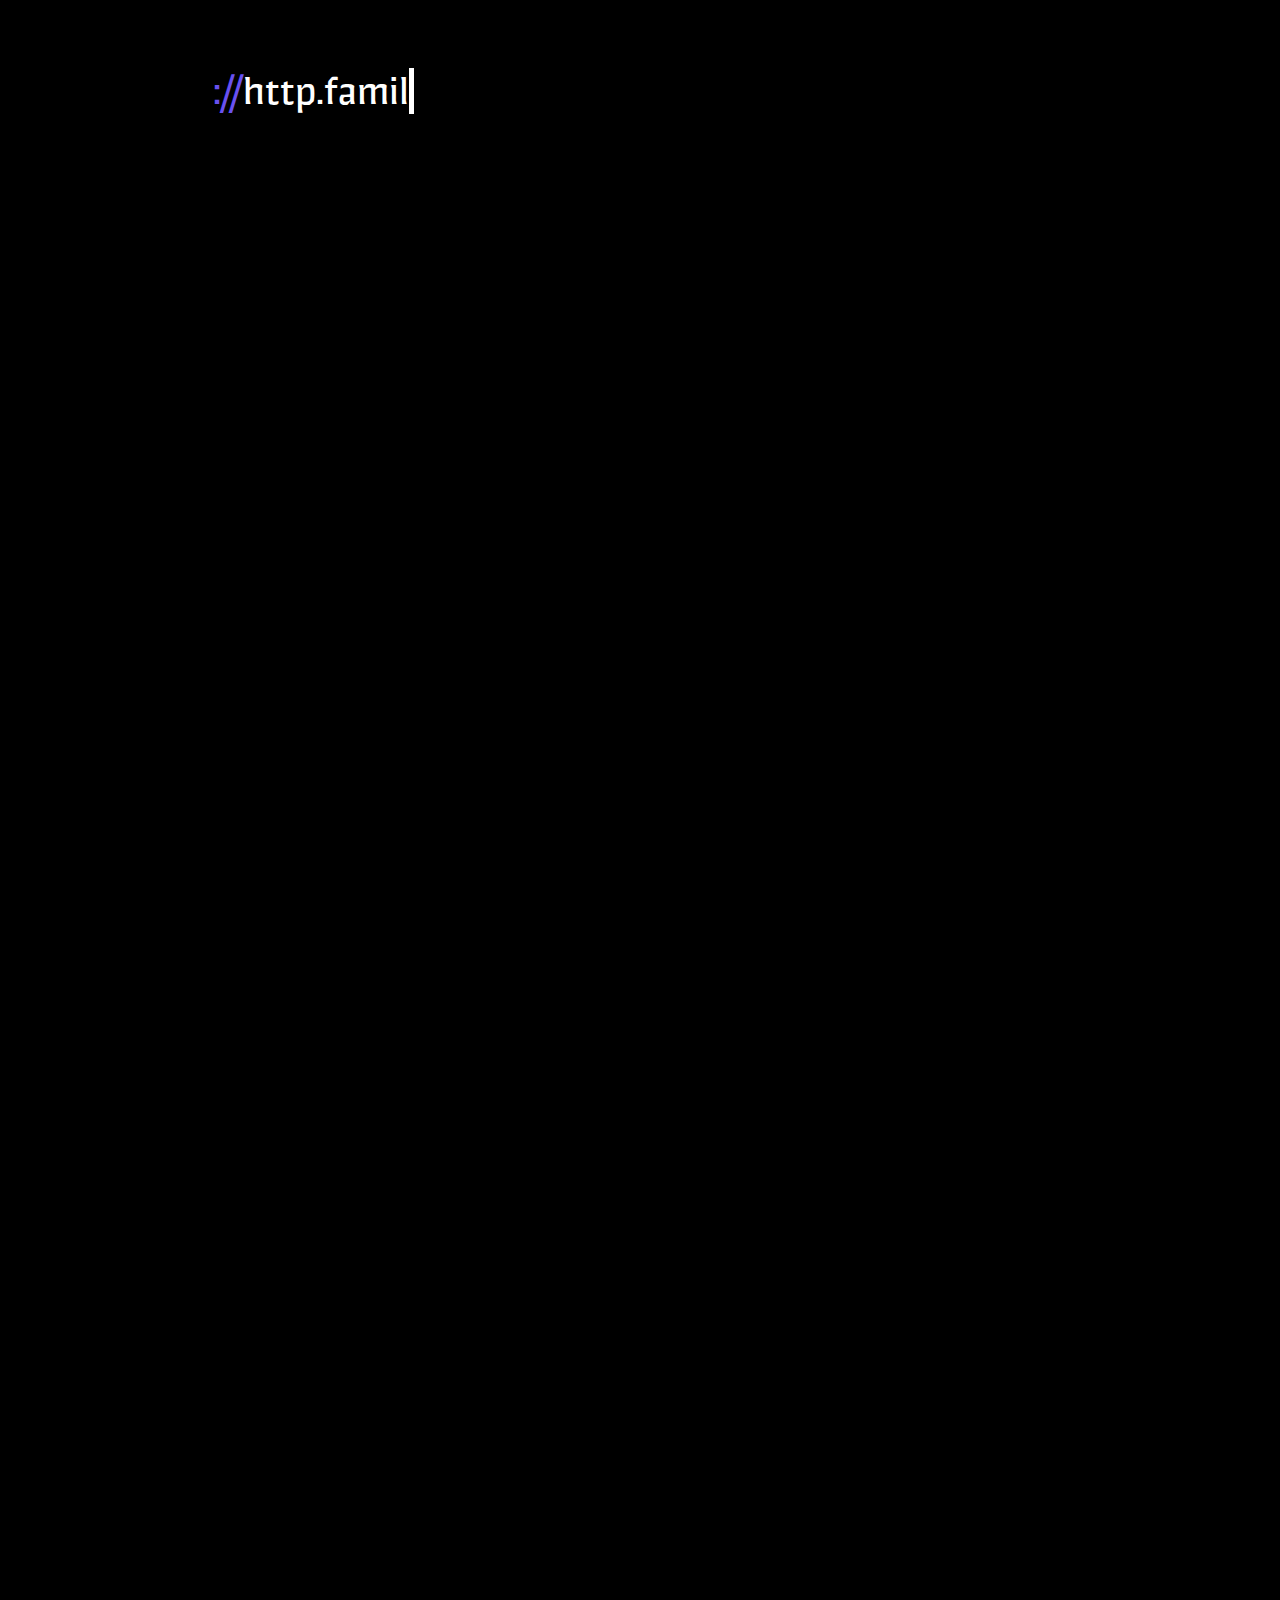
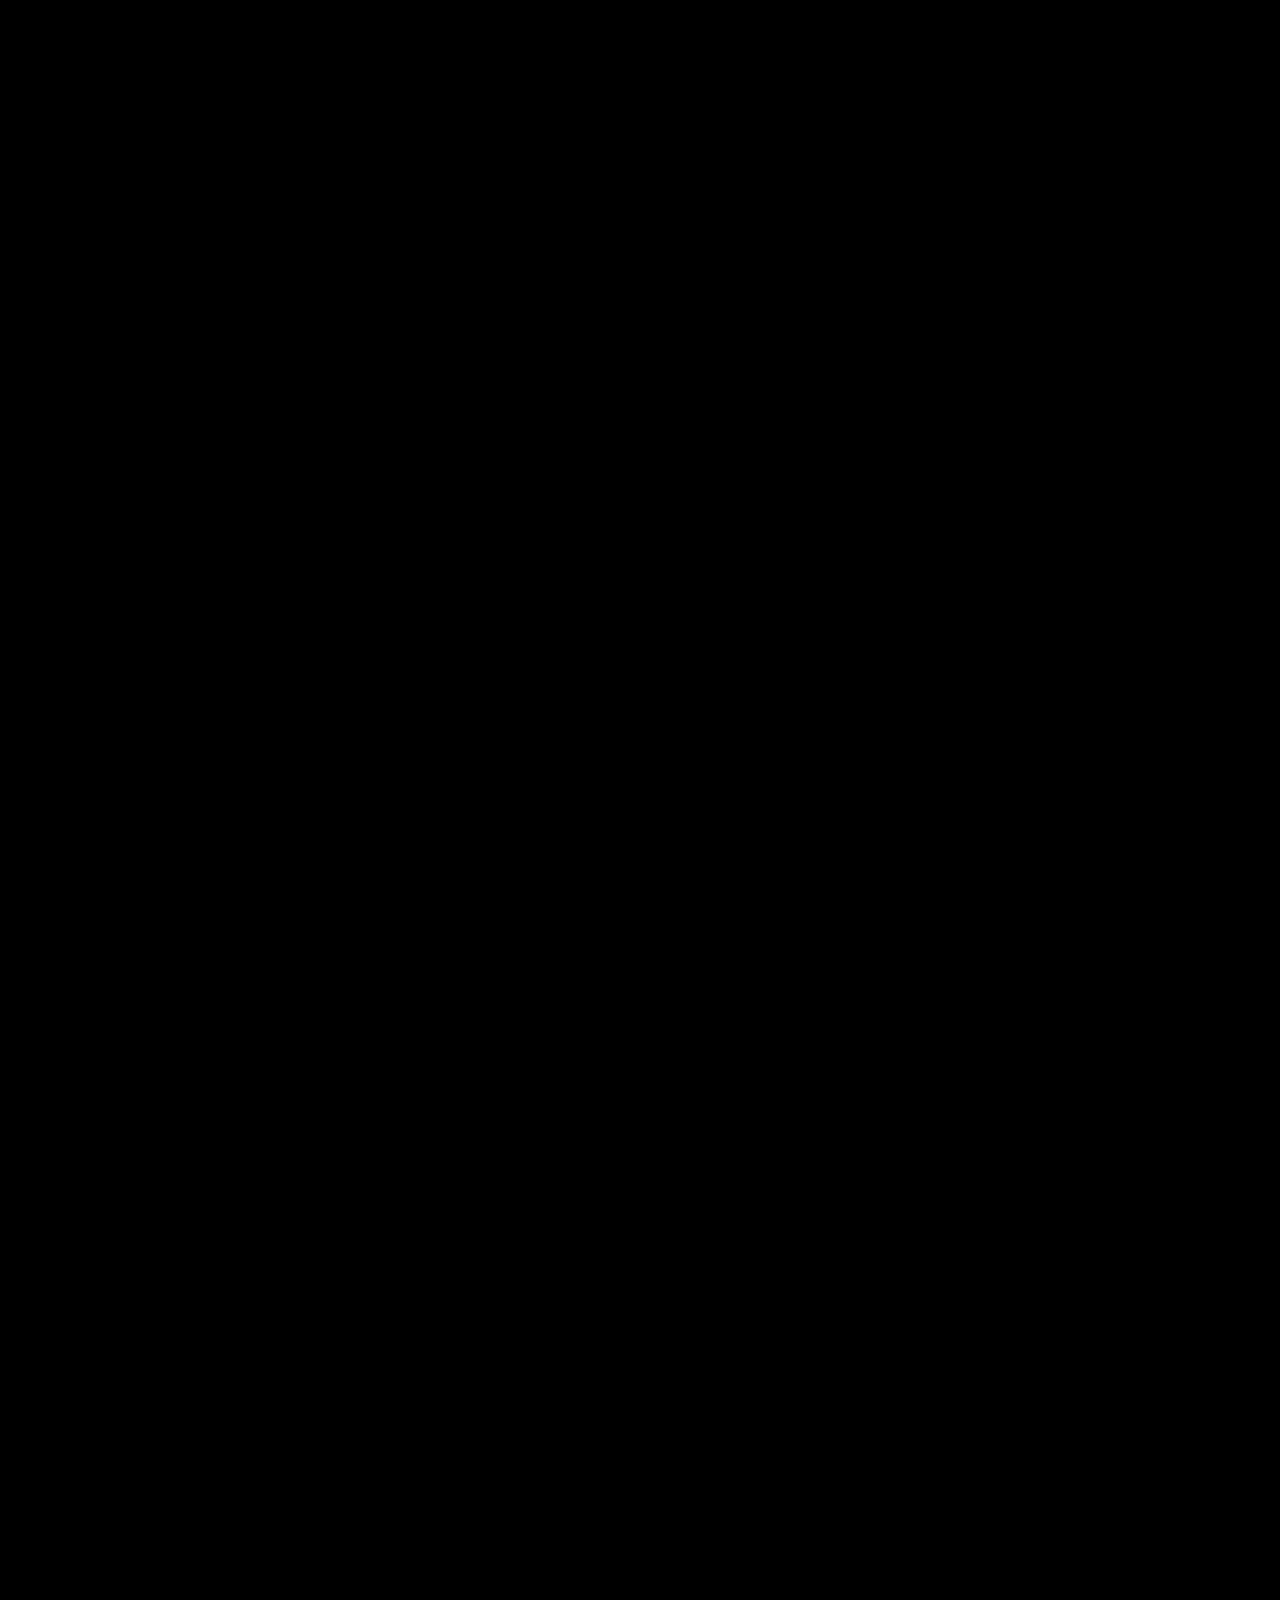
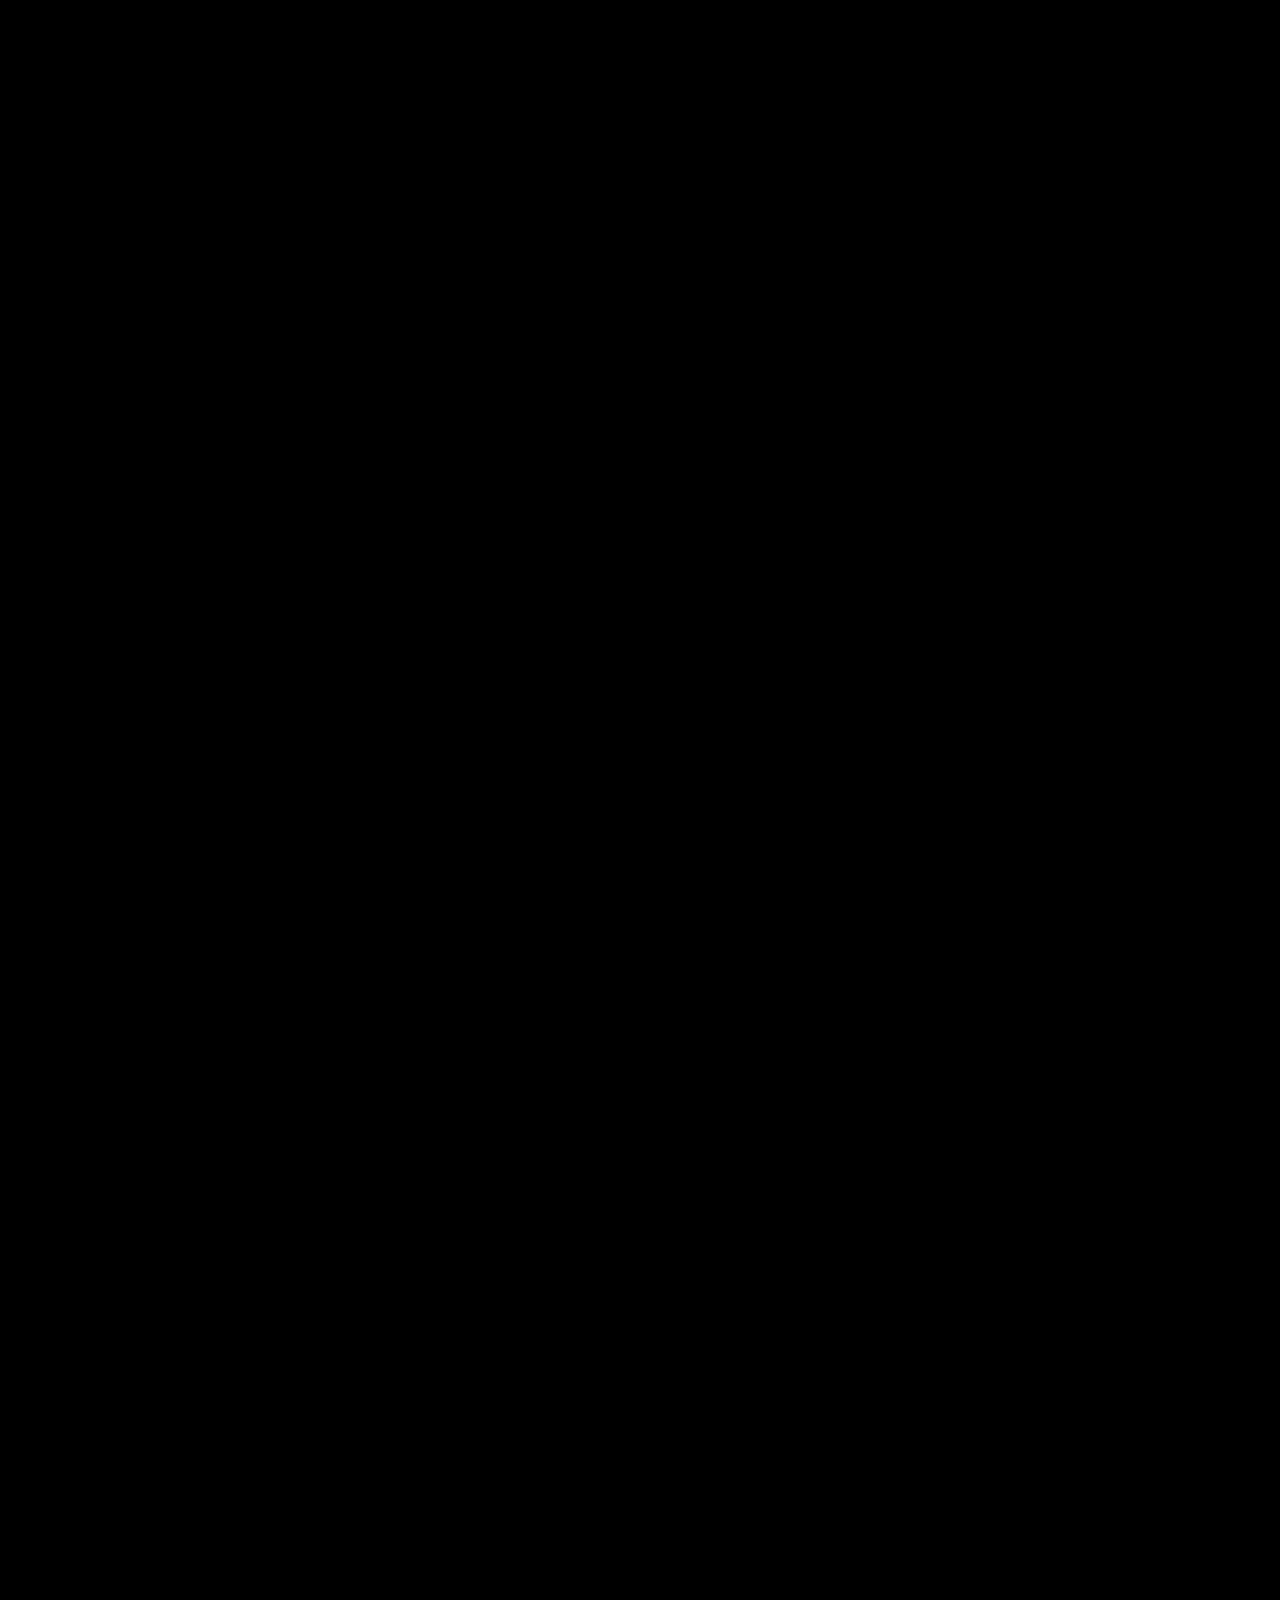
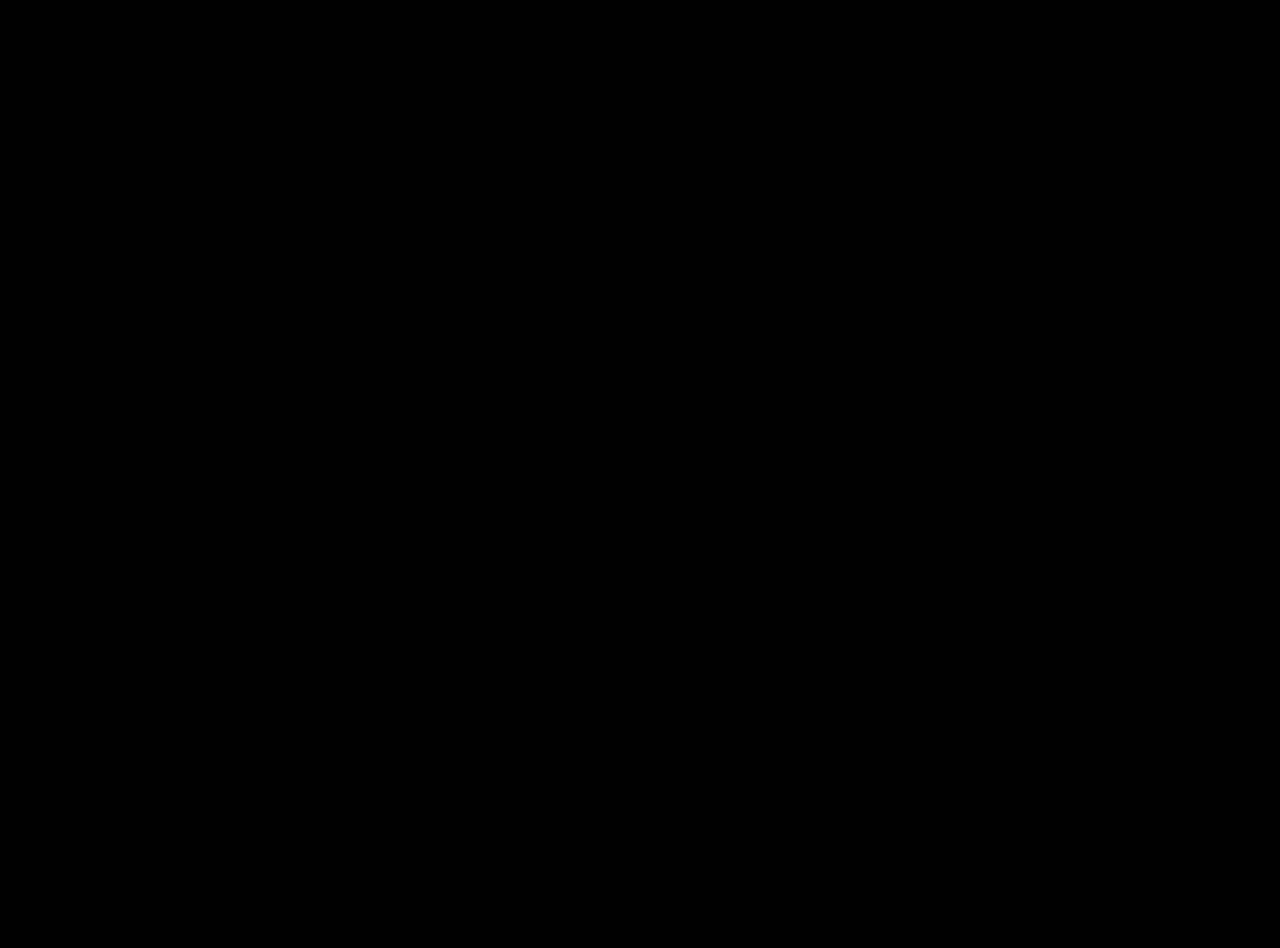
<file: index.html>
<!DOCTYPE html>
<html>

<head>
    <title>://http.family</title>
    <meta http-equiv="Content-Type" content="text/html; charset=UTF-8" />
    <meta name="viewport" content="width=device-width, initial-scale=1">
    <link href="./styles/index.css" rel="stylesheet">
</head>

<body>
    <main>
        <header class="side-padding">
            <a href="index.html" class="logo-link">
                <h1 class="logo"><span class="logo-sign no-decoration">://</span><span
                        class="logo-name no-decoration"></span></h1>
            </a>
            <h3 class="nav start-hide hidden">
                <!-- <a href="./portfolio.html">portfolio</a> -->
                <br><a href="pricing.html"><span data-content="cennik">cennik</span></a>
                <br><a href="about-us.html"><span data-content="o nas">o nas</span></a>
            </h3>
        </header>

        <div class="start-hide hidden">
            <h1 class="opening-line side-padding">
                Tworzymy
                <a href="./pricing.html"><span data-content="strony">strony</span></a>
                i
                <a href="./pricing.html"><span data-content="sklepy">sklepy</span></a>
                internetowe
                <br>z myślą o
                <span class="text-gradient"><span class="users">ludziach</span>.
                </span>
            </h1>

            <section class="ux">
                <svg class="big-screen" width="622" height="653" viewBox="0 0 622 653" fill="none"
                    xmlns="http://www.w3.org/2000/svg">
                    <path
                        d="M5 626.415V8.04581L455.179 230.371L458.955 232.236L461.434 228.833L617 15.3514V363.902L5 626.415Z"
                        stroke="url(#paint0_linear)" stroke-width="10" />
                    <path id="eyes"
                        d="M187.217 235.025C177.529 235.025 168.432 233.194 159.925 229.532C151.537 225.987 144.093 221.025 137.595 214.645C131.215 208.147 126.194 200.645 122.532 192.138C118.869 183.632 117.038 174.535 117.038 164.847C117.038 155.159 118.869 146.061 122.532 137.555C126.194 129.048 131.215 121.605 137.595 115.225C144.093 108.727 151.537 103.706 159.925 100.162C168.432 96.4991 177.529 94.6678 187.217 94.6678C196.905 94.6678 206.002 96.4991 214.509 100.162C223.015 103.706 230.458 108.727 236.838 115.225C243.336 121.605 248.357 129.048 251.902 137.555C255.564 146.061 257.396 155.159 257.396 164.847C257.396 174.535 255.564 183.632 251.902 192.138C248.357 200.645 243.336 208.147 236.838 214.645C230.458 221.025 223.015 225.987 214.509 229.532C206.002 233.194 196.905 235.025 187.217 235.025ZM187.217 222.797C195.251 222.797 202.753 221.32 209.724 218.367C216.694 215.295 222.838 211.101 228.154 205.784C233.471 200.468 237.606 194.324 240.56 187.353C243.632 180.383 245.167 172.881 245.167 164.847C245.167 156.813 243.632 149.31 240.56 142.34C237.606 135.369 233.471 129.226 228.154 123.909C222.838 118.592 216.694 114.457 209.724 111.504C202.753 108.432 195.251 106.896 187.217 106.896C179.183 106.896 171.681 108.432 164.71 111.504C157.739 114.457 151.596 118.592 146.279 123.909C140.963 129.226 136.768 135.369 133.697 142.34C130.743 149.31 129.266 156.813 129.266 164.847C129.266 172.881 130.743 180.383 133.697 187.353C136.768 194.324 140.963 200.468 146.279 205.784C151.596 211.101 157.739 215.295 164.71 218.367C171.681 221.32 179.183 222.797 187.217 222.797ZM187.217 214.291C180.364 214.291 173.925 213.05 167.9 210.569C161.993 207.97 156.735 204.426 152.127 199.936C147.638 195.328 144.093 190.071 141.494 184.164C139.013 178.138 137.773 171.699 137.773 164.847C137.773 157.994 139.013 151.614 141.494 145.707C144.093 139.681 147.638 134.424 152.127 129.934C156.735 125.327 161.993 121.782 167.9 119.301C173.925 116.702 180.364 115.402 187.217 115.402C194.069 115.402 200.508 116.702 206.534 119.301C212.559 121.782 217.817 125.327 222.306 129.934C226.914 134.424 230.458 139.681 232.939 145.707C235.539 151.614 236.838 157.994 236.838 164.847C236.838 171.699 235.539 178.138 232.939 184.164C230.458 190.071 226.914 195.328 222.306 199.936C217.817 204.426 212.559 207.97 206.534 210.569C200.508 213.05 194.069 214.291 187.217 214.291ZM453.565 235.025C443.877 235.025 434.78 233.194 426.273 229.532C417.885 225.987 410.441 221.025 403.943 214.645C397.564 208.147 392.542 200.645 388.88 192.138C385.217 183.632 383.386 174.535 383.386 164.847C383.386 155.159 385.217 146.061 388.88 137.555C392.542 129.048 397.564 121.605 403.943 115.225C410.441 108.727 417.885 103.706 426.273 100.162C434.78 96.4991 443.877 94.6678 453.565 94.6678C463.253 94.6678 472.35 96.4991 480.857 100.162C489.363 103.706 496.806 108.727 503.186 115.225C509.684 121.605 514.705 129.048 518.25 137.555C521.912 146.061 523.744 155.159 523.744 164.847C523.744 174.535 521.912 183.632 518.25 192.138C514.705 200.645 509.684 208.147 503.186 214.645C496.806 221.025 489.363 225.987 480.857 229.532C472.35 233.194 463.253 235.025 453.565 235.025ZM453.565 222.797C461.599 222.797 469.101 221.32 476.072 218.367C483.042 215.295 489.186 211.101 494.502 205.784C499.819 200.468 503.954 194.324 506.908 187.353C509.98 180.383 511.516 172.881 511.516 164.847C511.516 156.813 509.98 149.31 506.908 142.34C503.954 135.369 499.819 129.226 494.502 123.909C489.186 118.592 483.042 114.457 476.072 111.504C469.101 108.432 461.599 106.896 453.565 106.896C445.531 106.896 438.029 108.432 431.058 111.504C424.087 114.457 417.944 118.592 412.627 123.909C407.311 129.226 403.116 135.369 400.045 142.34C397.091 149.31 395.614 156.813 395.614 164.847C395.614 172.881 397.091 180.383 400.045 187.353C403.116 194.324 407.311 200.468 412.627 205.784C417.944 211.101 424.087 215.295 431.058 218.367C438.029 221.32 445.531 222.797 453.565 222.797ZM453.565 214.291C446.712 214.291 440.273 213.05 434.248 210.569C428.341 207.97 423.083 204.426 418.475 199.936C413.986 195.328 410.441 190.071 407.842 184.164C405.361 178.138 404.121 171.699 404.121 164.847C404.121 157.994 405.361 151.614 407.842 145.707C410.441 139.681 413.986 134.424 418.475 129.934C423.083 125.327 428.341 121.782 434.248 119.301C440.273 116.702 446.712 115.402 453.565 115.402C460.417 115.402 466.856 116.702 472.882 119.301C478.907 121.782 484.165 125.327 488.654 129.934C493.262 134.424 496.806 139.681 499.287 145.707C501.887 151.614 503.186 157.994 503.186 164.847C503.186 171.699 501.887 178.138 499.287 184.164C496.806 190.071 493.262 195.328 488.654 199.936C484.165 204.426 478.907 207.97 472.882 210.569C466.856 213.05 460.417 214.291 453.565 214.291Z"
                        fill="url(#paint1_linear)">
                        <animate id="eyes_animate" attributeName="fill"
                            values="url(#light_gradient); url(#paint1_linear); url(#light_gradient); url(#paint1_linear); url(#light_gradient); url(#light_gradient)"
                            keyTimes="0; 0.05; 0.10; 0.13; 0.45; 1" dur="2s" fill="freeze" />
                        <animate id="eyes-animate1" attributeName="filló"
                            values="url(#light_gradient); url(#paint1_linear); url(#light_gradient); url(#paint1_linear); url(#light_gradient); url(#light_gradient)"
                            keyTimes="0; 0.550; 0.552; 0.554; 0.556; 1" dur="10s" fill="freeze"
                            begin="eyes_animate.end" />
                        <animate id="eyes_animate" attributeName="fill"
                            values="url(#light_gradient); url(#paint1_linear); url(#light_gradient); url(#paint1_linear); url(#light_gradient); url(#light_gradient)"
                            keyTimes="0; 0.05; 0.10; 0.13; 0.45; 1" dur="2s" fill="freeze" />

                    </path>


                    <path d=" M277.697 234.317C282.186 243.768 288.212 250.798 295.773 255.406C303.453 260.013 311.664
                            262.317 320.407 262.317C328.913 262.317 336.947 260.013 344.509 255.406C352.188 250.798
                            358.273 243.768 362.762 234.317L370.205 238.215C358.981 260.427 342.382 271.533 320.407
                            271.533C298.668 271.533 282.009 260.427 270.431 238.215L277.697 234.317Z" fill="#6951F0" />
                    <path
                        d="M37.9998 645.422V62.0377L463.916 271.903L467.686 273.76L470.164 270.367L617 69.3232V397.627L37.9998 645.422Z"
                        stroke="url(#paint2_linear)" stroke-width="10" />
                    <defs>
                        <linearGradient id="paint0_linear" x1="311" y1="0" x2="311" y2="634"
                            gradientUnits="userSpaceOnUse">
                            <stop stop-color="#6951F0" stop-opacity="0.71" />
                            <stop offset="1" stop-color="white" stop-opacity="0.29" />
                        </linearGradient>
                        <linearGradient id="paint1_linear" x1="327.5" y1="54" x2="327.5" y2="251.91"
                            gradientUnits="userSpaceOnUse">
                            <stop stop-color="#6951F0" />
                            <stop offset="1" stop-color="#130C3F" />
                        </linearGradient>
                        <linearGradient id="paint2_linear" x1="468.404" y1="653" x2="327.5" y2="653"
                            gradientUnits="userSpaceOnUse">
                            <stop stop-color="#6951F0" />
                            <stop offset="0.425949" stop-color="#6453C3" stop-opacity="0.719721" />
                            <stop offset="1" stop-color="#6254AD" stop-opacity="0.58" />
                        </linearGradient>
                        <radialGradient id="light_gradient">
                            <stop offset="0%" stop-color="white" />
                            <stop offset="70%" stop-color="white" />
                            <stop offset="100%" stop-color="#ffeed9" />
                        </radialGradient>
                        <filter id="shadow2">
                            <feDropShadow dx="0" dy="0" stdDeviation="0.5" flood-color="#ffeed9" />
                        </filter>
                    </defs>
                </svg>
                <svg class="small-screen" width="292" height="456" viewBox="0 0 292 456" fill="none"
                    xmlns="http://www.w3.org/2000/svg">
                    <path
                        d="M289.75 255.342L2.25 438.894V4.44636L213.392 159.65L215.562 161.244L216.746 158.826L289.75 9.71263V255.342Z"
                        stroke="url(#paint0_linear)" stroke-width="4.5" />
                    <path
                        d="M89.6604 116.636C85.4215 116.636 81.4411 115.835 77.7192 114.233C74.049 112.682 70.7923 110.511 67.9492 107.719C65.1577 104.876 62.9608 101.594 61.3583 97.8717C59.7558 94.1498 58.9545 90.1694 58.9545 85.9305C58.9545 81.6917 59.7558 77.7113 61.3583 73.9894C62.9608 70.2674 65.1577 67.0108 67.9492 64.2193C70.7923 61.3762 74.049 59.1792 77.7192 57.6284C81.4411 56.0259 85.4215 55.2247 89.6604 55.2247C93.8992 55.2247 97.8796 56.0259 101.602 57.6284C105.323 59.1792 108.58 61.3762 111.372 64.2193C114.215 67.0108 116.412 70.2674 117.962 73.9894C119.565 77.7113 120.366 81.6917 120.366 85.9305C120.366 90.1694 119.565 94.1498 117.962 97.8717C116.412 101.594 114.215 104.876 111.372 107.719C108.58 110.511 105.323 112.682 101.602 114.233C97.8796 115.835 93.8992 116.636 89.6604 116.636ZM89.6604 111.286C93.1755 111.286 96.4581 110.64 99.508 109.348C102.558 108.004 105.246 106.168 107.572 103.842C109.898 101.516 111.708 98.828 113 95.7781C114.344 92.7282 115.016 89.4457 115.016 85.9305C115.016 82.4154 114.344 79.1328 113 76.0829C111.708 73.033 109.898 70.345 107.572 68.0188C105.246 65.6926 102.558 63.8833 99.508 62.591C96.4581 61.247 93.1755 60.5749 89.6604 60.5749C86.1452 60.5749 82.8627 61.247 79.8128 62.591C76.7629 63.8833 74.0748 65.6926 71.7486 68.0188C69.4224 70.345 67.5873 73.033 66.2433 76.0829C64.951 79.1328 64.3048 82.4154 64.3048 85.9305C64.3048 89.4457 64.951 92.7282 66.2433 95.7781C67.5873 98.828 69.4224 101.516 71.7486 103.842C74.0748 106.168 76.7629 108.004 79.8128 109.348C82.8627 110.64 86.1452 111.286 89.6604 111.286ZM89.6604 107.564C86.6622 107.564 83.8449 107.021 81.2085 105.936C78.6239 104.799 76.3235 103.248 74.3075 101.283C72.3431 99.2674 70.7923 96.967 69.6551 94.3824C68.5695 91.746 68.0267 88.9287 68.0267 85.9305C68.0267 82.9323 68.5695 80.1409 69.6551 77.5562C70.7923 74.9198 72.3431 72.6195 74.3075 70.6551C76.3235 68.6391 78.6239 67.0883 81.2085 66.0027C83.8449 64.8655 86.6622 64.2969 89.6604 64.2969C92.6586 64.2969 95.4759 64.8655 98.1122 66.0027C100.749 67.0883 103.049 68.6391 105.013 70.6551C107.029 72.6195 108.58 74.9198 109.666 77.5562C110.803 80.1409 111.372 82.9323 111.372 85.9305C111.372 88.9287 110.803 91.746 109.666 94.3824C108.58 96.967 107.029 99.2674 105.013 101.283C103.049 103.248 100.749 104.799 98.1122 105.936C95.4759 107.021 92.6586 107.564 89.6604 107.564ZM206.198 116.636C201.959 116.636 197.978 115.835 194.256 114.233C190.586 112.682 187.329 110.511 184.486 107.719C181.695 104.876 179.498 101.594 177.895 97.8717C176.293 94.1498 175.492 90.1694 175.492 85.9305C175.492 81.6917 176.293 77.7113 177.895 73.9894C179.498 70.2674 181.695 67.0108 184.486 64.2193C187.329 61.3762 190.586 59.1792 194.256 57.6284C197.978 56.0259 201.959 55.2247 206.198 55.2247C210.436 55.2247 214.417 56.0259 218.139 57.6284C221.861 59.1792 225.117 61.3762 227.909 64.2193C230.752 67.0108 232.949 70.2674 234.5 73.9894C236.102 77.7113 236.903 81.6917 236.903 85.9305C236.903 90.1694 236.102 94.1498 234.5 97.8717C232.949 101.594 230.752 104.876 227.909 107.719C225.117 110.511 221.861 112.682 218.139 114.233C214.417 115.835 210.436 116.636 206.198 116.636ZM206.198 111.286C209.713 111.286 212.995 110.64 216.045 109.348C219.095 108.004 221.783 106.168 224.109 103.842C226.435 101.516 228.245 98.828 229.537 95.7781C230.881 92.7282 231.553 89.4457 231.553 85.9305C231.553 82.4154 230.881 79.1328 229.537 76.0829C228.245 73.033 226.435 70.345 224.109 68.0188C221.783 65.6926 219.095 63.8833 216.045 62.591C212.995 61.247 209.713 60.5749 206.198 60.5749C202.682 60.5749 199.4 61.247 196.35 62.591C193.3 63.8833 190.612 65.6926 188.286 68.0188C185.96 70.345 184.124 73.033 182.78 76.0829C181.488 79.1328 180.842 82.4154 180.842 85.9305C180.842 89.4457 181.488 92.7282 182.78 95.7781C184.124 98.828 185.96 101.516 188.286 103.842C190.612 106.168 193.3 108.004 196.35 109.348C199.4 110.64 202.682 111.286 206.198 111.286ZM206.198 107.564C203.199 107.564 200.382 107.021 197.746 105.936C195.161 104.799 192.861 103.248 190.845 101.283C188.88 99.2674 187.329 96.967 186.192 94.3824C185.107 91.746 184.564 88.9287 184.564 85.9305C184.564 82.9323 185.107 80.1409 186.192 77.5562C187.329 74.9198 188.88 72.6195 190.845 70.6551C192.861 68.6391 195.161 67.0883 197.746 66.0027C200.382 64.8655 203.199 64.2969 206.198 64.2969C209.196 64.2969 212.013 64.8655 214.649 66.0027C217.286 67.0883 219.586 68.6391 221.55 70.6551C223.567 72.6195 225.117 74.9198 226.203 77.5562C227.34 80.1409 227.909 82.9323 227.909 85.9305C227.909 88.9287 227.34 91.746 226.203 94.3824C225.117 96.967 223.567 99.2674 221.55 101.283C219.586 103.248 217.286 104.799 214.649 105.936C212.013 107.021 209.196 107.564 206.198 107.564Z"
                        fill="url(#paint1_linear)" />
                    <path
                        d="M129.249 116.326C131.213 120.462 133.849 123.537 137.158 125.553C140.518 127.57 144.111 128.578 147.936 128.578C151.658 128.578 155.173 127.57 158.481 125.553C161.841 123.537 164.504 120.462 166.468 116.326L169.725 118.032C164.814 127.75 157.551 132.61 147.936 132.61C138.424 132.61 131.136 127.75 126.07 118.032L129.249 116.326Z"
                        fill="#6951F0" />
                    <path
                        d="M289.75 278.442L18.25 451.893V41.4481L217.626 188.098L219.796 189.695L220.98 187.275L289.75 46.7183V278.442Z"
                        stroke="url(#paint2_linear)" stroke-width="4.5" />
                    <defs>
                        <linearGradient id="paint0_linear" x1="146" y1="0" x2="146" y2="443"
                            gradientUnits="userSpaceOnUse">
                            <stop stop-color="#6951F0" stop-opacity="0.71" />
                            <stop offset="1" stop-color="white" stop-opacity="0.29" />
                        </linearGradient>
                        <linearGradient id="paint1_linear" x1="153.619" y1="37" x2="153.619" y2="135.957"
                            gradientUnits="userSpaceOnUse">
                            <stop stop-color="#6951F0" />
                            <stop offset="1" stop-color="#130C3F" />
                        </linearGradient>
                        <linearGradient id="paint2_linear" x1="220.026" y1="456" x2="154" y2="456"
                            gradientUnits="userSpaceOnUse">
                            <stop stop-color="#6951F0" />
                            <stop offset="0.425949" stop-color="#6453C3" stop-opacity="0.719721" />
                            <stop offset="1" stop-color="#6254AD" stop-opacity="0.58" />
                        </linearGradient>
                    </defs>
                </svg>


                <div class="text">
                    <h2>Przyjemność<br> z korzystania</h2>
                    <p class="description">Zależy nam by korzystanie z Twojej strony, lub sklepu było przyjemnym
                        doświadczeniem.
                        Zdajemy sobie sprawę, że buduje to dobrą relację z odbiorcą i przekłada się na wyższy zwrot z
                        inwestycji.
                    </p>
                </div>
            </section>
            <section class="responsive">
                <div class="text">
                    <h2>Responsywny<br> układ stron</h2>
                    <p class="description">Użytkownicy korzystają z internetu głównie
                        przez smartfony.
                        Dbamy by chcieli korzystać z Twojej strony,
                        lub sklepu na każdym urządzeniu.
                    </p>
                </div>
                <svg class="big-screen" width="622" height="615" viewBox="0 0 622 615" fill="none"
                    xmlns="http://www.w3.org/2000/svg">
                    <path d="M405.411 509.139L198.349 509.139L198.349 399.592L405.411 399.592L405.411 509.139Z"
                        stroke="url(#paint0_linear)" stroke-width="10" />
                    <rect x="506.645" y="440.939" width="145.5" height="78.4663" transform="rotate(90 506.645 440.939)"
                        stroke="url(#paint1_linear)" stroke-width="10" />
                    <rect x="311.44" y="535.318" width="93.9707" height="74.4913" stroke="url(#paint2_linear)"
                        stroke-width="10" />
                    <rect x="40.5689" y="5" width="541.774" height="339.65" stroke="url(#paint3_linear)"
                        stroke-width="10" />
                    <rect x="5" y="33.763" width="612" height="340.549" stroke="url(#paint4_linear)"
                        stroke-width="10" />
                    <defs>
                        <linearGradient id="paint0_linear" x1="306.44" y1="514.139" x2="306.44" y2="394.592"
                            gradientUnits="userSpaceOnUse">
                            <stop stop-color="#6951F0" />
                            <stop offset="1" stop-color="#CDCAE2" stop-opacity="0.58" />
                        </linearGradient>
                        <linearGradient id="paint1_linear" x1="589.395" y1="435.939" x2="589.395" y2="524.406"
                            gradientUnits="userSpaceOnUse">
                            <stop stop-color="#6951F0" />
                            <stop offset="1" stop-color="#CDCAE2" stop-opacity="0.58" />
                        </linearGradient>
                        <linearGradient id="paint2_linear" x1="358.425" y1="530.318" x2="358.425" y2="614.809"
                            gradientUnits="userSpaceOnUse">
                            <stop stop-color="#6951F0" />
                            <stop offset="1" stop-color="#CDCAE2" stop-opacity="0.58" />
                        </linearGradient>
                        <linearGradient id="paint3_linear" x1="311.456" y1="0" x2="311.456" y2="349.65"
                            gradientUnits="userSpaceOnUse">
                            <stop stop-color="#6951F0" />
                            <stop offset="1" stop-color="#CDCAE2" stop-opacity="0.58" />
                        </linearGradient>
                        <linearGradient id="paint4_linear" x1="311" y1="28.763" x2="311" y2="379.312"
                            gradientUnits="userSpaceOnUse">
                            <stop stop-color="#6951F0" />
                            <stop offset="1" stop-color="#CDCAE2" stop-opacity="0.58" />
                        </linearGradient>
                    </defs>
                </svg>
                <svg class="small-screen" width="613" height="769" viewBox="0 0 613 769" fill="none"
                    xmlns="http://www.w3.org/2000/svg">
                    <path d="M412.75 721.75L176.25 721.75L176.25 596.25L412.75 596.25L412.75 721.75Z"
                        stroke="url(#paint0_linear)" stroke-width="10" />
                    <rect x="527.75" y="576.25" width="164.5" height="93.5" transform="rotate(90 527.75 576.25)"
                        stroke="url(#paint1_linear)" stroke-width="10" />
                    <rect x="304.25" y="679.25" width="110.5" height="87.5" stroke="url(#paint2_linear)"
                        stroke-width="10" />
                    <rect x="2.25" y="41.25" width="608.5" height="485.5" stroke="url(#paint3_linear)"
                        stroke-width="10" />
                    <rect x="562.75" y="2.25" width="568.5" height="524.5" transform="rotate(90 562.75 2.25)"
                        stroke="url(#paint4_linear)" stroke-width="10" />
                    <defs>
                        <linearGradient id="paint0_linear" x1="299.563" y1="724" x2="299.563" y2="594"
                            gradientUnits="userSpaceOnUse">
                            <stop stop-color="#6951F0" />
                            <stop offset="1" stop-color="#CDCAE2" stop-opacity="0.58" />
                        </linearGradient>
                        <linearGradient id="paint1_linear" x1="614.5" y1="574" x2="614.5" y2="672"
                            gradientUnits="userSpaceOnUse">
                            <stop stop-color="#6951F0" />
                            <stop offset="1" stop-color="#CDCAE2" stop-opacity="0.58" />
                        </linearGradient>
                        <linearGradient id="paint2_linear" x1="359.5" y1="677" x2="359.5" y2="769"
                            gradientUnits="userSpaceOnUse">
                            <stop stop-color="#6951F0" />
                            <stop offset="1" stop-color="#CDCAE2" stop-opacity="0.58" />
                        </linearGradient>
                        <linearGradient id="paint3_linear" x1="306.5" y1="39" x2="306.5" y2="529"
                            gradientUnits="userSpaceOnUse">
                            <stop stop-color="#6951F0" />
                            <stop offset="1" stop-color="#CDCAE2" stop-opacity="0.58" />
                        </linearGradient>
                        <linearGradient id="paint4_linear" x1="851.5" y1="0" x2="851.5" y2="529"
                            gradientUnits="userSpaceOnUse">
                            <stop stop-color="#6951F0" />
                            <stop offset="1" stop-color="#CDCAE2" stop-opacity="0.58" />
                        </linearGradient>
                    </defs>
                </svg>


            </section>
            <section class="social">
                <div class="text">
                    <h2>Media<br> społecznościowe</h2>
                    <p class="description">Aplikacje społecznościowe to współczesne okno na globalną wioskę.
                        Pomożemy Ci stworzyć zawartość, którą chce się przez nie oglądać.
                    </p>
                </div>
                <svg width="599" height="602" viewBox="0 0 599 602" fill="none" xmlns="http://www.w3.org/2000/svg">
                    <rect x="5" y="5" width="551" height="551" rx="39" stroke="url(#paint0_linear)" stroke-width="10" />
                    <g filter="url(#filter0_d)">
                        <rect x="39" y="38" width="551" height="551" rx="39" stroke="url(#paint1_linear)"
                            stroke-width="10" />
                    </g>
                    <path
                        d="M445.648 210.176C461.74 210.176 477.832 211.368 488.56 212.56V161.304C476.64 160.112 460.548 158.92 444.456 158.92C428.96 158.92 413.464 160.112 397.372 163.092L341.944 231.036C338.964 244.744 337.772 260.836 337.772 278.716V293.616H292.476V340.7H337.772L337.772 594H409.292L397.372 534.4L397.372 340.7L479.024 340.7L479.024 290.636L422.404 293.616H394.988V277.524C394.988 217.328 402.736 210.176 445.648 210.176Z"
                        fill="url(#paint2_linear)" />
                    <defs>
                        <filter id="filter0_d" x="30" y="33" width="569" height="569" filterUnits="userSpaceOnUse"
                            color-interpolation-filters="sRGB">
                            <feFlood flood-opacity="0" result="BackgroundImageFix" />
                            <feColorMatrix in="SourceAlpha" type="matrix"
                                values="0 0 0 0 0 0 0 0 0 0 0 0 0 0 0 0 0 0 127 0" />
                            <feOffset dy="4" />
                            <feGaussianBlur stdDeviation="2" />
                            <feColorMatrix type="matrix" values="0 0 0 0 0 0 0 0 0 0 0 0 0 0 0 0 0 0 0.25 0" />
                            <feBlend mode="normal" in2="BackgroundImageFix" result="effect1_dropShadow" />
                            <feBlend mode="normal" in="SourceGraphic" in2="effect1_dropShadow" result="shape" />
                        </filter>
                        <linearGradient id="paint0_linear" x1="280.5" y1="0" x2="280.5" y2="561"
                            gradientUnits="userSpaceOnUse">
                            <stop stop-color="#6951F0" stop-opacity="0.71" />
                            <stop offset="1" stop-color="white" stop-opacity="0.29" />
                        </linearGradient>
                        <linearGradient id="paint1_linear" x1="448.706" y1="594" x2="314.5" y2="594"
                            gradientUnits="userSpaceOnUse">
                            <stop stop-color="#6951F0" />
                            <stop offset="0.425949" stop-color="#6453C3" stop-opacity="0.719721" />
                            <stop offset="1" stop-color="#6254AD" stop-opacity="0.58" />
                        </linearGradient>
                        <linearGradient id="paint2_linear" x1="387" y1="34" x2="387" y2="648"
                            gradientUnits="userSpaceOnUse">
                            <stop stop-color="#6951F0" />
                            <stop offset="0.921875" stop-color="#130C3F" />
                        </linearGradient>
                    </defs>
                </svg>

            </section>
            <section class="seo">
                <div class="text">
                    <h2>Optymalizacja<br> dla wyszukiwarek</h2>
                    <p class="description">Świetny produkt to połowa sukcesu. Równie ważne jest by ludzie wiedzieli o
                        jego
                        istnieniu.
                        Znamy sposoby, by szukający łatwo odnaleźli go w wyszukiwarkach takich jak Google.
                    </p>
                </div>
                <svg width="559" height="531" viewBox="0 0 559 531" fill="none" xmlns="http://www.w3.org/2000/svg">
                    <circle cx="302.465" cy="274.606" r="251.394" stroke="url(#paint0_linear)" stroke-width="10" />
                    <circle cx="250.707" cy="250.644" r="245.644" stroke="url(#paint1_linear)" stroke-width="10" />
                    <defs>
                        <linearGradient id="paint0_linear" x1="425.137" y1="531" x2="302.465" y2="531"
                            gradientUnits="userSpaceOnUse">
                            <stop stop-color="#6951F0" />
                            <stop offset="0.425949" stop-color="#6453C3" stop-opacity="0.719721" />
                            <stop offset="1" stop-color="#6254AD" stop-opacity="0.58" />
                        </linearGradient>
                        <linearGradient id="paint1_linear" x1="370.628" y1="501.287" x2="250.707" y2="501.287"
                            gradientUnits="userSpaceOnUse">
                            <stop stop-color="#6951F0" />
                            <stop offset="0.425949" stop-color="#6453C3" stop-opacity="0.719721" />
                            <stop offset="1" stop-color="#6254AD" stop-opacity="0.58" />
                        </linearGradient>
                    </defs>
                </svg>


            </section>
            <section class="environment">
                <div class="text">
                    <h2>Troska<br> o środowisko</h2>
                    <p class="description">Internet wytwarza tyle samo CO2 co transport lotniczy.*
                        Twoja strona przyczyni się do odwrócenia tego efektu dzięki hostingowi na serwerach zasilanych
                        energią
                        odnawialną.*
                    </p>
                </div>
                <svg width="781" height="922" viewBox="0 0 781 922" fill="none" xmlns="http://www.w3.org/2000/svg">
                    <path
                        d="M398.802 693.775H413.061V680.021H398.802V693.775ZM455.98 643.931H470.239V630.177H455.98V643.931ZM455.98 693.775H470.239V680.021H455.98V693.775ZM513.158 693.775H527.417V680.021H513.158V693.775ZM540.022 643.931H554.281V630.177H540.022V643.931ZM540.022 693.775H554.281V680.021H540.022V693.775ZM597.2 693.775H611.459V680.021H597.2V693.775ZM654.378 643.931H668.637V630.177H654.378V643.931ZM654.378 693.775H668.637V680.021H654.378V693.775ZM711.556 693.775H725.815V680.021H711.556V693.775ZM398.802 739.931H413.061V726.177H398.802V739.931ZM398.802 789.775H413.061V776.021H398.802V789.775ZM486.294 789.775H500.553V776.021H486.294V789.775ZM543.472 739.931H557.731V726.177H543.472V739.931ZM543.472 789.775H557.731V776.021H543.472V789.775ZM600.65 789.775H614.909V776.021H600.65V789.775ZM627.514 789.775H641.773V776.021H627.514V789.775ZM654.378 739.931H668.637V726.177H654.378V739.931ZM654.378 789.775H668.637V776.021H654.378V789.775ZM711.556 789.775H725.815V776.021H711.556V789.775Z"
                        fill="url(#paint0_linear)" />
                    <path
                        d="M774.691 803.665L760.432 803.665L760.432 817.419L774.691 817.419L774.691 803.665ZM717.513 853.508L703.254 853.508L703.254 867.263L717.513 867.263L717.513 853.508ZM717.513 803.665L703.254 803.665L703.254 817.419L717.513 817.419L717.513 803.665ZM660.335 803.665L646.076 803.665L646.076 817.419L660.335 817.419L660.335 803.665ZM633.471 853.508L619.212 853.508L619.212 867.263L633.471 867.263L633.471 853.508ZM633.471 803.665L619.212 803.665L619.212 817.419L633.471 817.419L633.471 803.665ZM576.293 803.665L562.034 803.665L562.034 817.419L576.293 817.419L576.293 803.665ZM519.115 853.508L504.856 853.508L504.856 867.263L519.115 867.263L519.115 853.508ZM519.115 803.665L504.856 803.665L504.856 817.419L519.115 817.419L519.115 803.665ZM461.937 803.665L447.678 803.665L447.678 817.419L461.937 817.419L461.937 803.665Z"
                        fill="url(#paint1_linear)" />
                    <path
                        d="M324.309 360H338.568V346.246H324.309V360ZM381.487 310.157H395.746V296.402H381.487V310.157ZM381.487 360H395.746V346.246H381.487V360ZM438.665 360H452.924V346.246H438.665V360ZM465.529 310.157H479.788V296.402H465.529V310.157ZM465.529 360H479.788V346.246H465.529V360ZM522.707 360H536.966V346.246H522.707V360ZM579.885 310.157H594.144V296.402H579.885V310.157ZM579.885 360H594.144V346.246H579.885V360ZM637.063 360H651.322V346.246H637.063V360ZM324.309 406.157H338.568V392.402H324.309V406.157ZM324.309 456H338.568V442.246H324.309V456ZM411.801 456H426.06V442.246H411.801V456ZM468.979 406.157H483.238V392.402H468.979V406.157ZM468.979 456H483.238V442.246H468.979V456ZM526.157 456H540.416V442.246H526.157V456ZM553.021 456H567.28V442.246H553.021V456ZM579.885 406.157H594.144V392.402H579.885V406.157ZM579.885 456H594.144V442.246H579.885V456ZM637.063 456H651.322V442.246H637.063V456Z"
                        fill="url(#paint2_linear)" />
                    <path
                        d="M700.198 469.89L685.939 469.89L685.939 483.644L700.198 483.644L700.198 469.89ZM643.02 519.734L628.761 519.734L628.761 533.488L643.02 533.488L643.02 519.734ZM643.02 469.89L628.761 469.89L628.761 483.644L643.02 483.644L643.02 469.89ZM585.842 469.89L571.583 469.89L571.583 483.644L585.842 483.644L585.842 469.89ZM558.978 519.734L544.719 519.734L544.719 533.488L558.978 533.488L558.978 519.734ZM558.978 469.89L544.719 469.89L544.719 483.644L558.978 483.644L558.978 469.89ZM501.8 469.89L487.541 469.89L487.541 483.644L501.8 483.644L501.8 469.89ZM444.622 519.734L430.363 519.734L430.363 533.488L444.622 533.488L444.622 519.734ZM444.622 469.89L430.363 469.89L430.363 483.644L444.622 483.644L444.622 469.89ZM387.444 469.89L373.185 469.89L373.185 483.644L387.444 483.644L387.444 469.89Z"
                        fill="url(#paint3_linear)" />
                    <path
                        d="M6.30929 118H20.5683V104.246H6.30929V118ZM63.4873 68.1566H77.7463V54.4023H63.4873V68.1566ZM63.4873 118H77.7463V104.246H63.4873V118ZM120.665 118H134.924V104.246H120.665V118ZM147.529 68.1566H161.788V54.4023H147.529V68.1566ZM147.529 118H161.788V104.246H147.529V118ZM204.707 118H218.966V104.246H204.707V118ZM261.885 68.1566H276.144V54.4023H261.885V68.1566ZM261.885 118H276.144V104.246H261.885V118ZM319.063 118H333.322V104.246H319.063V118ZM6.30929 164.157H20.5683V150.402H6.30929V164.157ZM6.30929 214H20.5683V200.246H6.30929V214ZM93.8014 214H108.06V200.246H93.8014V214ZM150.979 164.157H165.238V150.402H150.979V164.157ZM150.979 214H165.238V200.246H150.979V214ZM208.157 214H222.416V200.246H208.157V214ZM235.021 214H249.28V200.246H235.021V214ZM261.885 164.157H276.144V150.402H261.885V164.157ZM261.885 214H276.144V200.246H261.885V214ZM319.063 214H333.322V200.246H319.063V214Z"
                        fill="url(#paint4_linear)" />
                    <path
                        d="M382.198 227.89L367.939 227.89L367.939 241.644L382.198 241.644L382.198 227.89ZM325.02 277.734L310.761 277.734L310.761 291.488L325.02 291.488L325.02 277.734ZM325.02 227.89L310.761 227.89L310.761 241.644L325.02 241.644L325.02 227.89ZM267.842 227.89L253.583 227.89L253.583 241.644L267.842 241.644L267.842 227.89ZM240.978 277.734L226.719 277.734L226.719 291.488L240.978 291.488L240.978 277.734ZM240.978 227.89L226.719 227.89L226.719 241.644L240.978 241.644L240.978 227.89ZM183.8 227.89L169.541 227.89L169.541 241.644L183.8 241.644L183.8 227.89ZM126.622 277.734L112.363 277.734L112.363 291.488L126.622 291.488L126.622 277.734ZM126.622 227.89L112.363 227.89L112.363 241.644L126.622 241.644L126.622 227.89ZM69.4443 227.89L55.1853 227.89L55.1853 241.644L69.4443 241.644L69.4443 227.89Z"
                        fill="url(#paint5_linear)" />
                    <path
                        d="M116.325 533H130.584V519.246H116.325V533ZM173.503 483.157H187.762V469.402H173.503V483.157ZM173.503 533H187.762V519.246H173.503V533ZM230.681 533H244.94V519.246H230.681V533ZM257.545 483.157H271.804V469.402H257.545V483.157ZM257.545 533H271.804V519.246H257.545V533ZM314.723 533H328.982V519.246H314.723V533ZM371.901 483.157H386.16V469.402H371.901V483.157ZM371.901 533H386.16V519.246H371.901V533ZM429.079 533H443.338V519.246H429.079V533ZM116.325 579.157H130.584V565.402H116.325V579.157ZM116.325 629H130.584V615.246H116.325V629ZM203.817 629H218.076V615.246H203.817V629ZM260.995 579.157H275.254V565.402H260.995V579.157ZM260.995 629H275.254V615.246H260.995V629ZM318.173 629H332.432V615.246H318.173V629ZM345.037 629H359.296V615.246H345.037V629ZM371.901 579.157H386.16V565.402H371.901V579.157ZM371.901 629H386.16V615.246H371.901V629ZM429.079 629H443.338V615.246H429.079V629Z"
                        fill="url(#paint6_linear)" />
                    <path
                        d="M424.957 646.093L410.698 646.093L410.698 659.847L424.957 659.847L424.957 646.093ZM367.779 695.936L353.52 695.936L353.52 709.69L367.779 709.69L367.779 695.936ZM367.779 646.093L353.52 646.093L353.52 659.847L367.779 659.847L367.779 646.093ZM310.601 646.093L296.342 646.093L296.342 659.847L310.601 659.847L310.601 646.093ZM283.738 695.936L269.479 695.936L269.479 709.69L283.738 709.69L283.738 695.936ZM283.738 646.093L269.479 646.093L269.479 659.847L283.738 659.847L283.738 646.093ZM226.56 646.093L212.301 646.093L212.301 659.847L226.56 659.847L226.56 646.093ZM169.382 695.936L155.123 695.936L155.123 709.69L169.382 709.69L169.382 695.936ZM169.382 646.093L155.123 646.093L155.123 659.847L169.382 659.847L169.382 646.093ZM112.204 646.093L97.9447 646.093L97.9447 659.847L112.204 659.847L112.204 646.093Z"
                        fill="url(#paint7_linear)" />
                    <defs>
                        <linearGradient id="paint0_linear" x1="666.177" y1="795.479" x2="577.608" y2="795.479"
                            gradientUnits="userSpaceOnUse">
                            <stop stop-color="#6951F0" />
                            <stop offset="0.425949" stop-color="#6453C3" stop-opacity="0.719721" />
                            <stop offset="1" stop-color="#6254AD" stop-opacity="0.58" />
                        </linearGradient>
                        <linearGradient id="paint1_linear" x1="522.468" y1="753.844" x2="606.133" y2="753.844"
                            gradientUnits="userSpaceOnUse">
                            <stop stop-color="#6951F0" />
                            <stop offset="0.425949" stop-color="#6453C3" stop-opacity="0.719721" />
                            <stop offset="1" stop-color="#6254AD" stop-opacity="0.58" />
                        </linearGradient>
                        <linearGradient id="paint2_linear" x1="591.684" y1="461.704" x2="503.115" y2="461.704"
                            gradientUnits="userSpaceOnUse">
                            <stop stop-color="#6951F0" />
                            <stop offset="0.425949" stop-color="#6453C3" stop-opacity="0.719721" />
                            <stop offset="1" stop-color="#6254AD" stop-opacity="0.58" />
                        </linearGradient>
                        <linearGradient id="paint3_linear" x1="447.975" y1="420.069" x2="531.64" y2="420.069"
                            gradientUnits="userSpaceOnUse">
                            <stop stop-color="#6951F0" />
                            <stop offset="0.425949" stop-color="#6453C3" stop-opacity="0.719721" />
                            <stop offset="1" stop-color="#6254AD" stop-opacity="0.58" />
                        </linearGradient>
                        <linearGradient id="paint4_linear" x1="273.684" y1="219.704" x2="185.115" y2="219.704"
                            gradientUnits="userSpaceOnUse">
                            <stop stop-color="#6951F0" />
                            <stop offset="0.425949" stop-color="#6453C3" stop-opacity="0.719721" />
                            <stop offset="1" stop-color="#6254AD" stop-opacity="0.58" />
                        </linearGradient>
                        <linearGradient id="paint5_linear" x1="129.975" y1="178.069" x2="213.64" y2="178.069"
                            gradientUnits="userSpaceOnUse">
                            <stop stop-color="#6951F0" />
                            <stop offset="0.425949" stop-color="#6453C3" stop-opacity="0.719721" />
                            <stop offset="1" stop-color="#6254AD" stop-opacity="0.58" />
                        </linearGradient>
                        <linearGradient id="paint6_linear" x1="383.7" y1="634.704" x2="295.131" y2="634.704"
                            gradientUnits="userSpaceOnUse">
                            <stop stop-color="#6951F0" />
                            <stop offset="0.425949" stop-color="#6453C3" stop-opacity="0.719721" />
                            <stop offset="1" stop-color="#6254AD" stop-opacity="0.58" />
                        </linearGradient>
                        <linearGradient id="paint7_linear" x1="172.735" y1="596.272" x2="256.4" y2="596.272"
                            gradientUnits="userSpaceOnUse">
                            <stop stop-color="#6951F0" />
                            <stop offset="0.425949" stop-color="#6453C3" stop-opacity="0.719721" />
                            <stop offset="1" stop-color="#6254AD" stop-opacity="0.58" />
                        </linearGradient>
                    </defs>
                </svg>
                <svg width="626" height="680" viewBox="0 0 626 680" fill="none" xmlns="http://www.w3.org/2000/svg">
                    <path
                        d="M58.5508 0.44411L45.1674 0.444109L29.5535 37.0252L13.7909 0.444108L0.407606 0.444107L24.795 56.208L34.1633 56.208L58.5508 0.44411ZM58.5508 35.3256L45.1674 35.3256L29.5535 71.9067L13.7909 35.3256L0.407604 35.3256L24.795 91.0895L34.1633 91.0895L58.5508 35.3256ZM58.5508 70.2071L45.1674 70.2071L29.5535 106.788L13.7909 70.2071L0.407603 70.2071L24.795 125.971L34.1633 125.971L58.5508 70.2071ZM58.5508 105.089L45.1674 105.089L29.5535 141.67L13.7909 105.089L0.407601 105.089L24.795 160.852L34.1633 160.852L58.5508 105.089ZM58.5508 139.97L45.1674 139.97L29.5535 176.551L13.7909 139.97L0.4076 139.97L24.795 195.734L34.1633 195.734L58.5508 139.97ZM58.5508 174.851L45.1674 174.851L29.5535 211.433L13.7909 174.851L0.407598 174.851L24.795 230.615L34.1633 230.615L58.5508 174.851ZM58.5508 209.733L45.1674 209.733L29.5535 246.314L13.7909 209.733L0.407597 209.733L24.795 265.497L34.1633 265.497L58.5508 209.733ZM58.5507 244.614L45.1674 244.614L29.5535 281.196L13.7909 244.614L0.407595 244.614L24.795 300.378L34.1633 300.378L58.5507 244.614ZM58.5507 279.496L45.1674 279.496L29.5535 316.077L13.7909 279.496L0.407594 279.496L24.795 335.26L34.1633 335.26L58.5507 279.496ZM58.5507 314.377L45.1674 314.377L29.5535 350.958L13.7909 314.377L0.407592 314.377L24.795 370.141L34.1633 370.141L58.5507 314.377ZM58.5507 349.259L45.1674 349.259L29.5535 385.84L13.7909 349.259L0.407591 349.259L24.795 405.023L34.1633 405.023L58.5507 349.259ZM58.5507 384.14L45.1674 384.14L29.5535 420.721L13.7909 384.14L0.407589 384.14L24.795 439.904L34.1633 439.904L58.5507 384.14Z"
                        fill="url(#paint0_linear)" />
                    <path
                        d="M270.551 277.461L257.167 277.461L241.554 314.042L225.791 277.461L212.408 277.461L236.795 333.225L246.163 333.225L270.551 277.461ZM270.551 312.343L257.167 312.343L241.554 348.924L225.791 312.343L212.408 312.343L236.795 368.106L246.163 368.106L270.551 312.343ZM270.551 347.224L257.167 347.224L241.554 383.805L225.791 347.224L212.408 347.224L236.795 402.988L246.163 402.988L270.551 347.224ZM270.551 382.106L257.167 382.106L241.554 418.687L225.791 382.106L212.408 382.106L236.795 437.869L246.163 437.869L270.551 382.106ZM270.551 416.987L257.167 416.987L241.554 453.568L225.791 416.987L212.408 416.987L236.795 472.751L246.163 472.751L270.551 416.987ZM270.551 451.868L257.167 451.868L241.554 488.45L225.791 451.868L212.408 451.868L236.795 507.632L246.163 507.632L270.551 451.868ZM270.551 486.75L257.167 486.75L241.554 523.331L225.791 486.75L212.408 486.75L236.795 542.514L246.163 542.514L270.551 486.75Z"
                        fill="url(#paint1_linear)" />
                    <path
                        d="M625.106 449.461L611.723 449.461L596.109 486.042L580.346 449.461L566.963 449.461L591.351 505.225L600.719 505.225L625.106 449.461ZM625.106 484.343L611.723 484.343L596.109 520.924L580.346 484.343L566.963 484.343L591.351 540.106L600.719 540.106L625.106 484.343ZM625.106 519.224L611.723 519.224L596.109 555.805L580.346 519.224L566.963 519.224L591.351 574.988L600.719 574.988L625.106 519.224ZM625.106 554.106L611.723 554.106L596.109 590.687L580.346 554.106L566.963 554.106L591.351 609.869L600.719 609.869L625.106 554.106ZM625.106 588.987L611.723 588.987L596.109 625.568L580.346 588.987L566.963 588.987L591.351 644.751L600.719 644.751L625.106 588.987ZM625.106 623.868L611.723 623.868L596.109 660.45L580.346 623.868L566.963 623.868L591.351 679.632L600.719 679.632L625.106 623.868Z"
                        fill="url(#paint2_linear)" />
                    <defs>
                        <linearGradient id="paint0_linear" x1="-48" y1="326.273" x2="-48" y2="217.449"
                            gradientUnits="userSpaceOnUse">
                            <stop stop-color="#6951F0" />
                            <stop offset="0.425949" stop-color="#6453C3" stop-opacity="0.719721" />
                            <stop offset="1" stop-color="#6254AD" stop-opacity="0.58" />
                        </linearGradient>
                        <linearGradient id="paint1_linear" x1="342.444" y1="410.213" x2="164" y2="410.213"
                            gradientUnits="userSpaceOnUse">
                            <stop stop-color="#6951F0" stop-opacity="0.71" />
                            <stop offset="1" stop-color="white" stop-opacity="0.29" />
                        </linearGradient>
                        <linearGradient id="paint2_linear" x1="697" y1="596" x2="519" y2="596"
                            gradientUnits="userSpaceOnUse">
                            <stop stop-color="#6951F0" stop-opacity="0.71" />
                            <stop offset="1" stop-color="white" stop-opacity="0.29" />
                        </linearGradient>
                    </defs>
                </svg>

            </section>
            <section class="order">
                <a href="pricing.html" class="button">
                    <svg class="shape" width="817" height="400" viewBox="0 0 817 400" fill="none"
                        xmlns="http://www.w3.org/2000/svg">
                        <rect x="5" y="5" width="751" height="349" stroke="url(#paint0_linear)" stroke-width="10" />
                        <rect x="47" y="46" width="765" height="349" stroke="url(#paint1_linear)" stroke-width="10" />
                        <defs>
                            <linearGradient id="paint0_linear" x1="380.5" y1="0" x2="380.5" y2="359"
                                gradientUnits="userSpaceOnUse">
                                <stop stop-color="#6951F0" stop-opacity="0.71" />
                                <stop offset="1" stop-color="white" stop-opacity="0.29" />
                            </linearGradient>
                            <linearGradient id="paint1_linear" x1="614.9" y1="400" x2="429.5" y2="400"
                                gradientUnits="userSpaceOnUse">
                                <stop stop-color="#6951F0" />
                                <stop offset="0.425949" stop-color="#6453C3" stop-opacity="0.719721" />
                                <stop offset="1" stop-color="#6254AD" stop-opacity="0.58" />
                            </linearGradient>
                        </defs>
                    </svg>

                    <h2 class="text">Proszę o konkrety.</h2>
                </a>
            </section>
            <footer>
                <h4 class="links">
                    <!-- <a href="./portfolio.html">portfolio</a> -->
                    <a href="pricing.html"><span data-content="cennik">cennik</span></a>
                    <a href="about-us.html"><span data-content="o nas">o nas</span></a>
                </h4>
                <h4 class="contact"><a href="mailto:czesc@http.family"><span
                            data-content="czesc@http.family">czesc@http.family</span></a></h4>
            </footer>
        </div>
    </main>
</body>
<script src="./js/main.js"></script>

</html>
</file>
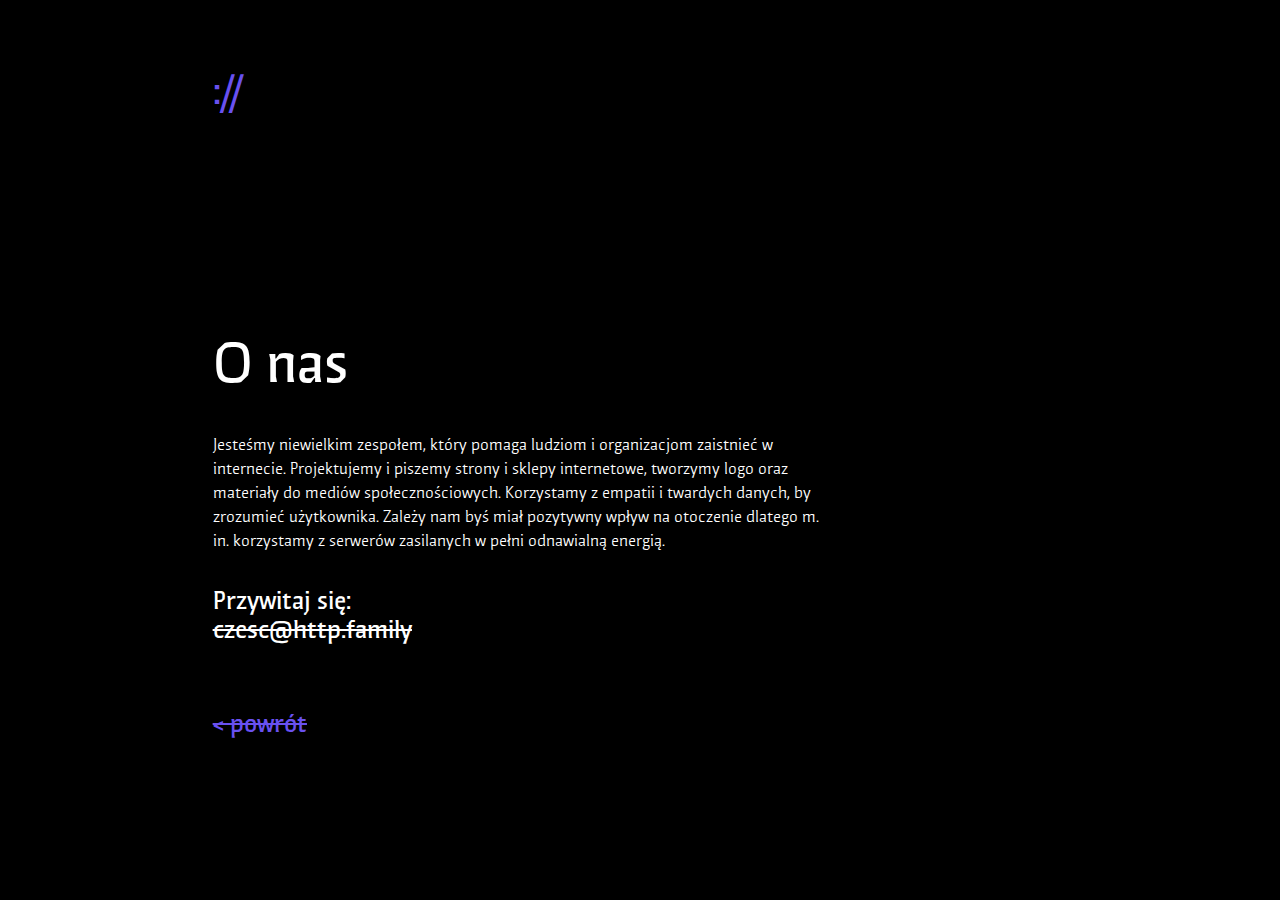
<file: about-us.html>
<!DOCTYPE html>
<html>

<head>
    <title>://http.family</title>
    <meta http-equiv="Content-Type" content="text/html; charset=UTF-8" />
    <meta name="viewport" content="width=device-width, initial-scale=1">
    <link href="./styles/about-us.css" rel="stylesheet">
</head>

<body class="about-us">
    <main>
        <div class="side-padding">
            <a href="index.html" class="no-decoration">
                <h1 class="logo"><span class="logo-sign no-decoration">://</span></h1>
            </a>
            <article>
                <h1>O nas</h1>
                <p>Jesteśmy niewielkim zespołem, który pomaga ludziom i organizacjom zaistnieć w internecie.
                    Projektujemy i piszemy strony i sklepy internetowe, tworzymy logo oraz materiały do mediów
                    społecznościowych.
                    Korzystamy z empatii i twardych danych, by zrozumieć użytkownika.
                    Zależy nam byś miał pozytywny wpływ na otoczenie dlatego m. in. korzystamy z serwerów zasilanych w
                    pełni
                    odnawialną energią.</p>
                <h4>Przywitaj się:<br>
                    <a href="mailto:czesc@http.family"><span
                            data-content="czesc@http.family">czesc@http.family</span></a></h4>
                <a class="back" href="index.html">
                    <h4><span data-content="< powrót">
                            < powrót</span>
                    </h4>
                </a>
            </article>
        </div>
    </main>

    <script src="./js/subpage.js"></script>
</body>

</html>
</file>
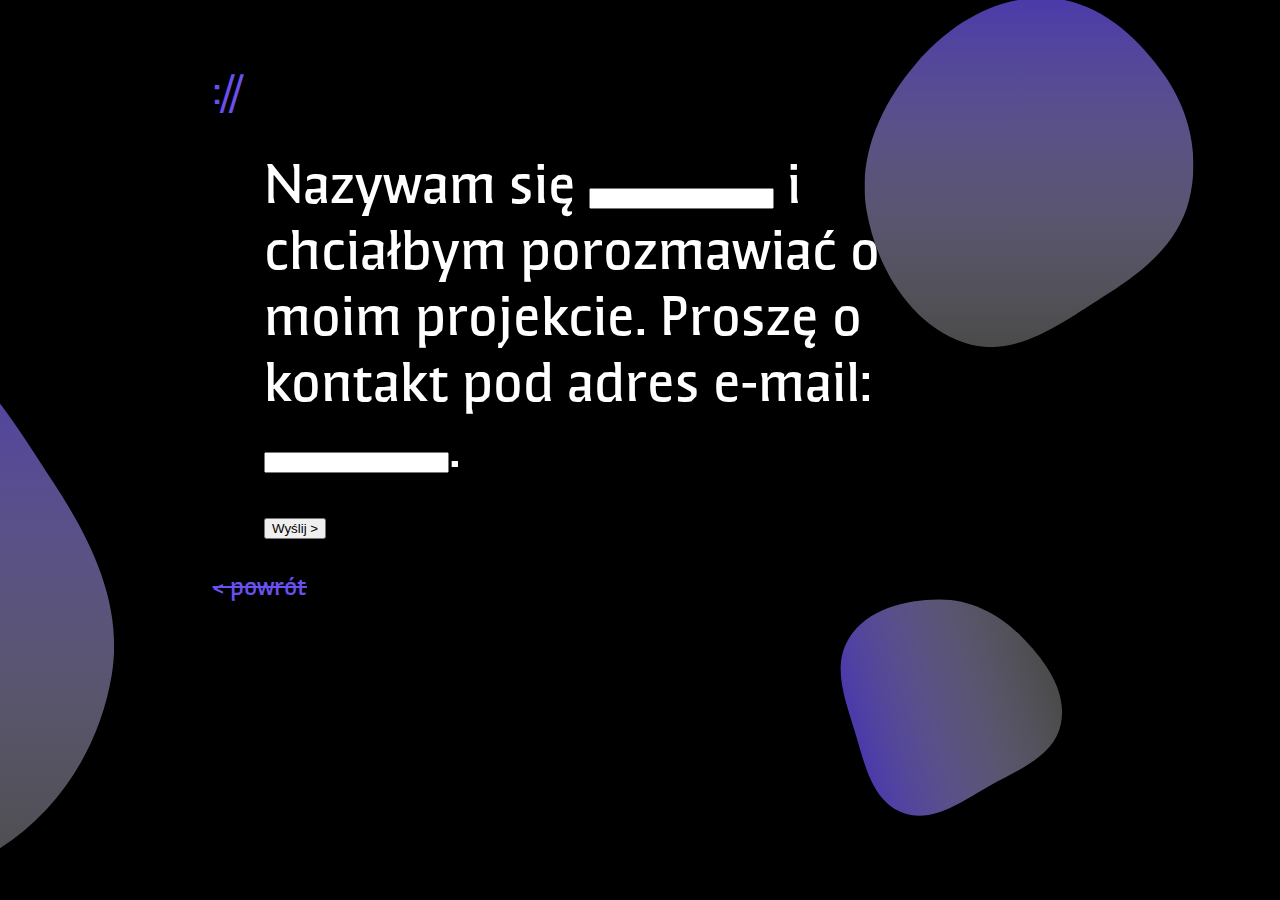
<file: contact-form.html>
<!DOCTYPE html>
<html lang="en">

<head>
    <meta charset="UTF-8">
    <meta name="viewport" content="width=device-width, initial-scale=1.0">
    <title>Kontakt</title>
    <link href="./styles/service.css" rel="stylesheet">
</head>

<body>
    <main>
        <a href="index.html" class="logo-link side-padding">
            <h1 class="logo"><span class="logo-sign no-decoration">://</span><span
                    class="logo-name no-decoration"></span></h1>
        </a>

        <article class="side-padding">

            <form class="contact-form side-padding" action="contactform.php" method="POST">
                <h1 class='email'>
                    Nazywam się <span class="input-container"><input name="name" type="text"></span>
                    i chciałbym porozmawiać o moim <span class="my-project">projekcie</span>.
                    Proszę o kontakt pod adres e-mail:
                    <span class="input-container"><input type="email" name="email"></span>.
                    <!-- <a href="#" id="send">Wyślij ></a> -->
                </h1>
                <input type="submit" value="Wyślij >" name="submit">
            </form>

        </article>

        <div class="side-padding">
            <a class="back" href="single-page.html">
                <h4><span data-content="< powrót">
                        < powrót</span>
                </h4>
            </a>
        </div>
    </main>

    <svg class="blob one" width="470" height="499" viewBox="0 0 470 499" fill="none" xmlns="http://www.w3.org/2000/svg">
        <path fill-rule="evenodd" clip-rule="evenodd"
            d="M262.497 0.228944C332.607 3.72142 389.064 53.598 429.069 111.345C465.436 163.842 479.487 228.418 463.407 290.243C447.92 349.788 400.129 389.571 348.161 422.421C283.848 463.074 214.917 517.532 142.986 492.787C64.9841 465.953 17.0243 385.006 2.9135 303.65C-10.3706 227.061 23.2465 152.685 73.7561 93.6457C121.789 37.5014 188.75 -3.44473 262.497 0.228944Z"
            fill="url(#full_blob_0)" />
        <defs>
            <linearGradient id="full_blob_0" x1="235" y1="0" x2="235" y2="499" gradientUnits="userSpaceOnUse">
                <stop stop-color="#6951F0" stop-opacity="0.71" />
                <stop offset="1" stop-color="white" stop-opacity="0.29" />
            </linearGradient>
        </defs>
    </svg>

    <svg class="blob two" width="759" height="830" viewBox="0 0 759 830" fill="none" xmlns="http://www.w3.org/2000/svg">
        <path fill-rule="evenodd" clip-rule="evenodd"
            d="M420.23 2.89011C539.723 18.6736 605.927 135.982 671.995 236.75C727.642 321.623 772.504 413.876 755.258 513.877C736.799 620.909 674.583 715.654 580.142 769.363C476.82 828.121 352.248 852.168 243.077 805.151C128.788 755.93 53.3176 648.648 20.9563 528.535C-13.2138 401.708 -11.0018 261.64 68.4584 157.03C149.913 49.7955 286.693 -14.7486 420.23 2.89011Z"
            fill="url(#full_blob_2)" />
        <defs>
            <linearGradient id="full_blob_2" x1="379.5" y1="0" x2="379.5" y2="830" gradientUnits="userSpaceOnUse">
                <stop stop-color="#6951F0" stop-opacity="0.71" />
                <stop offset="1" stop-color="white" stop-opacity="0.29" />
            </linearGradient>
        </defs>
    </svg>


    <svg class="blob three" width="370" height="373" viewBox="0 0 370 373" fill="none"
        xmlns="http://www.w3.org/2000/svg">
        <path fill-rule="evenodd" clip-rule="evenodd"
            d="M45.0581 234.638C31.3132 189.4 11.3744 140.06 36.6353 100.081C62.7689 58.7205 115.923 45.4516 164.853 45.044C210.205 44.6661 251.079 65.6376 282.805 98.0299C316.43 132.361 348.872 175.897 339.098 222.948C329.603 268.654 279.473 287.642 238.691 310.387C198.204 332.968 155.552 366.28 112.385 349.393C68.9218 332.391 58.6222 279.281 45.0581 234.638Z"
            fill="url(#paint2_linear)" />
        <defs>
            <linearGradient id="paint2_linear" x1="42.7582" y1="228.394" x2="326.561" y2="144.298"
                gradientUnits="userSpaceOnUse">
                <stop stop-color="#6951F0" stop-opacity="0.71" />
                <stop offset="1" stop-color="white" stop-opacity="0.29" />
            </linearGradient>
        </defs>
    </svg>



    <script src="./js/subpage.js"></script>
</body>

</html>
</file>
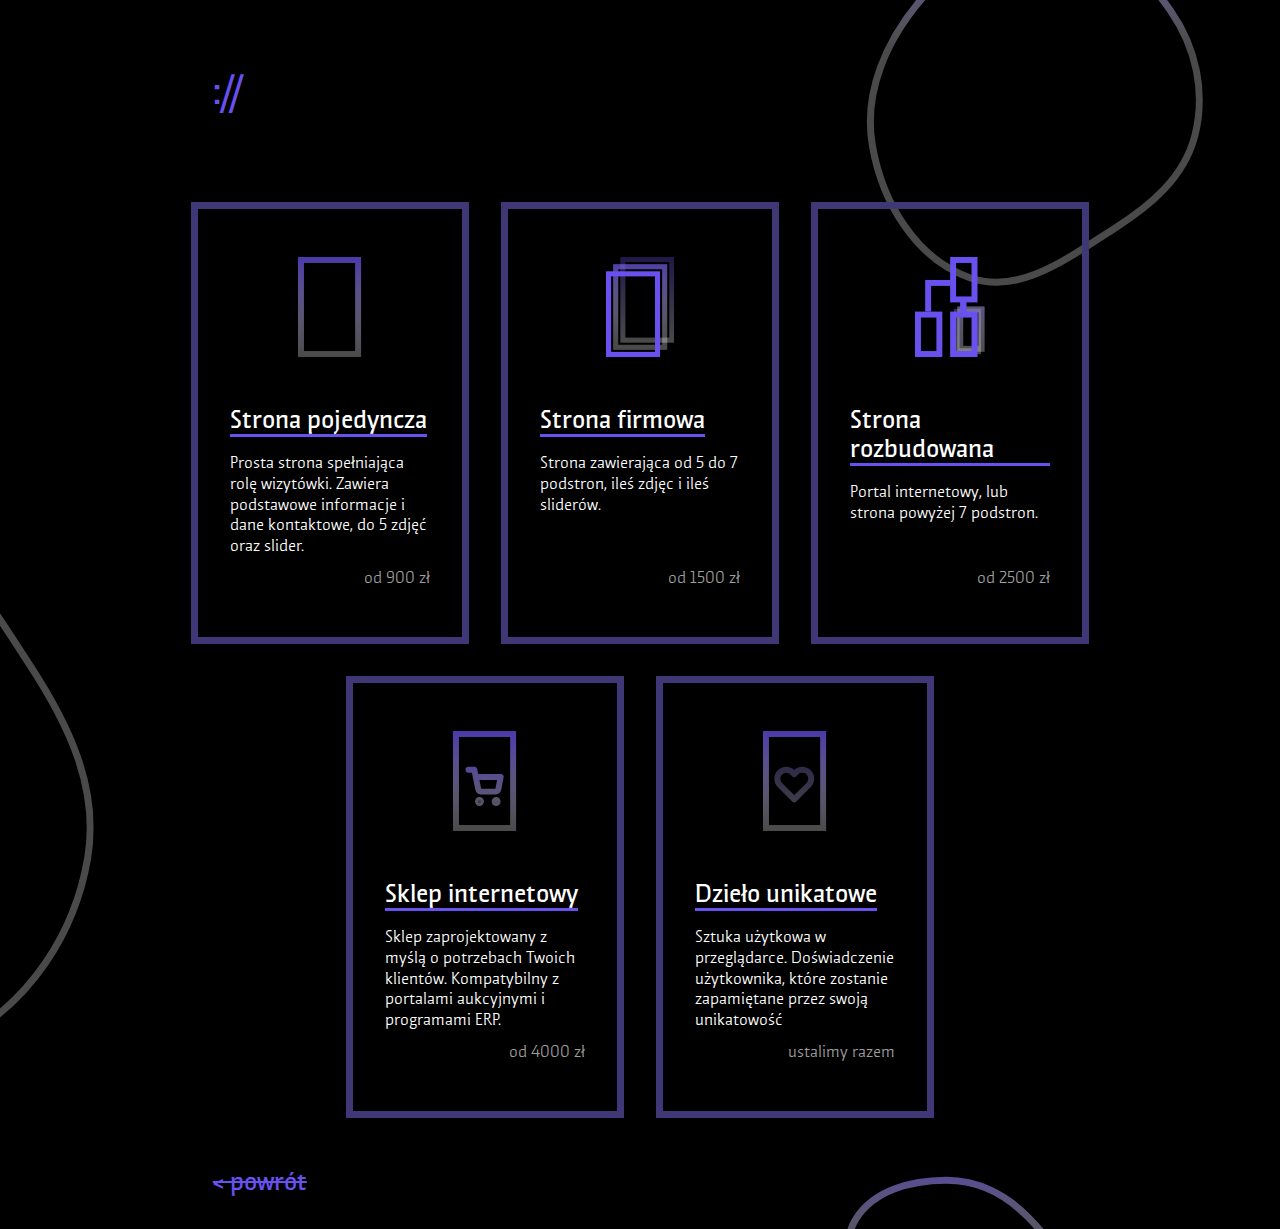
<file: pricing.html>
<!DOCTYPE html>
<html>

<head>
    <title>://http.family</title>
    <meta http-equiv="Content-Type" content="text/html; charset=UTF-8" />
    <meta name="viewport" content="width=device-width, initial-scale=1">
    <link href="./styles/pricing.css" rel="stylesheet">
</head>

<body class="pricing">
    <main>
        <div class="side-padding">
            <a class="no-decoration" href="index.html">
                <h1 class="logo"><span class="logo-sign no-decoration">://</span></h1>
            </a>
        </div>

        <div class="cards">
            <a href="single-page.php">
                <div class="card">
                    <svg width="106" height="168" viewBox="0 0 106 168" fill="none" xmlns="http://www.w3.org/2000/svg">
                        <rect x="5" y="5" width="96" height="158" stroke="url(#paint0_linear)" stroke-width="10" />
                        <defs>
                            <linearGradient id="paint0_linear" x1="53" y1="0" x2="53" y2="168"
                                gradientUnits="userSpaceOnUse">
                                <stop stop-color="#6951F0" stop-opacity="0.71" />
                                <stop offset="1" stop-color="white" stop-opacity="0.29" />
                            </linearGradient>
                        </defs>
                    </svg>


                    <h4>Strona pojedyncza</h4>
                    <p>Prosta strona spełniająca rolę wizytówki. Zawiera podstawowe informacje i dane kontaktowe, do
                        5
                        zdjęć
                        oraz slider.</p>
                    <p class="price">od 900 zł</p>
                </div>
            </a>
            <a href="company-site.php">
                <div class="card">
                    <svg width="134" height="196" viewBox="0 0 134 196" fill="none" xmlns="http://www.w3.org/2000/svg">
                        <rect x="19" y="19" width="96" height="158" stroke="url(#paint0_linear)" stroke-width="10" />
                        <rect x="33" y="5" width="96" height="158" stroke="url(#paint1_linear)" stroke-width="10" />
                        <rect x="5" y="33" width="96" height="158" stroke="#6951F0" stroke-width="10" />
                        <defs>
                            <linearGradient id="paint0_linear" x1="67" y1="14" x2="67" y2="182"
                                gradientUnits="userSpaceOnUse">
                                <stop stop-color="#6951F0" stop-opacity="0.76" />
                                <stop offset="1" stop-color="white" stop-opacity="0.29" />
                            </linearGradient>
                            <linearGradient id="paint1_linear" x1="81" y1="0" x2="81" y2="168"
                                gradientUnits="userSpaceOnUse">
                                <stop stop-color="#6951F0" stop-opacity="0.3" />
                                <stop offset="1" stop-color="white" stop-opacity="0.29" />
                            </linearGradient>
                        </defs>
                    </svg>

                    <h4>Strona firmowa</h4>
                    <p>Strona zawierająca od 5 do 7 podstron, ileś zdjęc i ileś sliderów.</p>
                    <p class="price">od 1500 zł</p>
                </div>
            </a>
            <a href="complex-site.php">
                <div class="card">
                    <svg width="117" height="168" viewBox="0 0 117 168" fill="none" xmlns="http://www.w3.org/2000/svg">
                        <rect x="5" y="96.7143" width="35.9375" height="66.2857" stroke="#6951F0" stroke-width="10" />
                        <rect x="64.0625" y="5" width="35.9375" height="66.2857" stroke="#6951F0" stroke-width="10" />
                        <rect x="76" y="88" width="35.9375" height="66.2857" stroke="url(#paint0_linear)"
                            stroke-width="10" />
                        <rect x="70" y="92" width="35.9375" height="66.2857" stroke="url(#paint1_linear)"
                            stroke-width="10" />
                        <rect x="64.0625" y="96.7143" width="35.9375" height="66.2857" stroke="#6951F0"
                            stroke-width="10" />
                        <line x1="59.8828" y1="43.5714" x2="22.9688" y2="43.5714" stroke="#6951F0" stroke-width="10" />
                        <line x1="22.0706" y1="91.7143" x2="22.0706" y2="38.5714" stroke="#6951F0" stroke-width="10" />
                        <line x1="81.1328" y1="91.7143" x2="81.1328" y2="67.7143" stroke="#6951F0" stroke-width="10" />
                        <line x1="81.1328" y1="91.7143" x2="81.1328" y2="67.7143" stroke="#6951F0" stroke-width="10" />
                        <defs>
                            <linearGradient id="paint0_linear" x1="93.9687" y1="83" x2="93.9687" y2="159.286"
                                gradientUnits="userSpaceOnUse">
                                <stop stop-color="#6951F0" stop-opacity="0.71" />
                                <stop offset="1" stop-color="white" stop-opacity="0.29" />
                            </linearGradient>
                            <linearGradient id="paint1_linear" x1="87.9687" y1="87" x2="87.9687" y2="163.286"
                                gradientUnits="userSpaceOnUse">
                                <stop stop-color="#6951F0" stop-opacity="0.71" />
                                <stop offset="1" stop-color="white" stop-opacity="0.29" />
                            </linearGradient>
                        </defs>
                    </svg>

                    <h4>Strona rozbudowana</h4>
                    <p>Portal internetowy, lub strona powyżej 7 podstron.</p>
                    <p class="price">od 2500 zł</p>
                </div>
            </a>
            <a href="contact-form.php?e-commerce">
                <div class="card">
                    <svg width="106" height="168" viewBox="0 0 106 168" fill="none" xmlns="http://www.w3.org/2000/svg">
                        <rect x="5" y="5" width="96" height="158" stroke="url(#paint0_linear)" stroke-width="10" />
                        <path
                            d="M44.4583 120.917C45.816 120.917 46.9167 119.816 46.9167 118.458C46.9167 117.101 45.816 116 44.4583 116C43.1006 116 42 117.101 42 118.458C42 119.816 43.1006 120.917 44.4583 120.917Z"
                            fill="url(#paint1_linear)" stroke="url(#paint2_linear)" stroke-width="10"
                            stroke-linecap="round" stroke-linejoin="round" />
                        <path
                            d="M72.4583 120.917C73.816 120.917 74.9167 119.816 74.9167 118.458C74.9167 117.101 73.816 116 72.4583 116C71.1006 116 70 117.101 70 118.458C70 119.816 71.1006 120.917 72.4583 120.917Z"
                            fill="url(#paint3_linear)" stroke="url(#paint4_linear)" stroke-width="10"
                            stroke-linecap="round" stroke-linejoin="round" />
                        <path
                            d="M26 65H35.8333L42.4217 97.9171C42.6465 99.0489 43.2622 100.066 44.161 100.789C45.0599 101.513 46.1846 101.897 47.3383 101.875H71.2333C72.387 101.897 73.5118 101.513 74.4106 100.789C75.3095 100.066 75.9252 99.0489 76.15 97.9171L80.0833 77.2917H38.2917"
                            stroke="url(#paint5_linear)" stroke-width="10" stroke-linecap="round"
                            stroke-linejoin="round" />
                        <defs>
                            <linearGradient id="paint0_linear" x1="53" y1="0" x2="53" y2="168"
                                gradientUnits="userSpaceOnUse">
                                <stop stop-color="#6951F0" stop-opacity="0.71" />
                                <stop offset="1" stop-color="white" stop-opacity="0.29" />
                            </linearGradient>
                            <linearGradient id="paint1_linear" x1="44.4583" y1="11" x2="44.4583" y2="165.5"
                                gradientUnits="userSpaceOnUse">
                                <stop stop-color="#6951F0" stop-opacity="0.71" />
                                <stop offset="1" stop-color="white" stop-opacity="0.29" />
                            </linearGradient>
                            <linearGradient id="paint2_linear" x1="44.4583" y1="10" x2="44.4583" y2="162"
                                gradientUnits="userSpaceOnUse">
                                <stop stop-color="#6951F0" stop-opacity="0.71" />
                                <stop offset="1" stop-color="white" stop-opacity="0.29" />
                            </linearGradient>
                            <linearGradient id="paint3_linear" x1="72.4583" y1="11" x2="72.4583" y2="165.5"
                                gradientUnits="userSpaceOnUse">
                                <stop stop-color="#6951F0" stop-opacity="0.71" />
                                <stop offset="1" stop-color="white" stop-opacity="0.29" />
                            </linearGradient>
                            <linearGradient id="paint4_linear" x1="72.4583" y1="10" x2="72.4583" y2="162"
                                gradientUnits="userSpaceOnUse">
                                <stop stop-color="#6951F0" stop-opacity="0.71" />
                                <stop offset="1" stop-color="white" stop-opacity="0.29" />
                            </linearGradient>
                            <linearGradient id="paint5_linear" x1="53.0417" y1="34.5" x2="53.0417" y2="165"
                                gradientUnits="userSpaceOnUse">
                                <stop stop-color="#6951F0" stop-opacity="0.71" />
                                <stop offset="1" stop-color="white" stop-opacity="0.29" />
                            </linearGradient>
                        </defs>
                    </svg>

                    <h4>Sklep internetowy</h4>
                    <p>Sklep zaprojektowany z myślą o potrzebach Twoich klientów. Kompatybilny z portalami
                        aukcyjnymi i
                        programami ERP.</p>
                    <p class="price">od 4000 zł</p>
                </div>
            </a>
            <a href="contact-form.php?piece">
                <div class="card">
                    <svg width="106" height="168" viewBox="0 0 106 168" fill="none" xmlns="http://www.w3.org/2000/svg">
                        <rect x="5" y="5" width="96" height="158" stroke="url(#paint0_linear)" stroke-width="10" />
                        <path
                            d="M76.6048 69.4204C75.212 68.019 73.5584 66.9073 71.7383 66.1488C69.9182 65.3904 67.9674 65 65.9973 65C64.0271 65 62.0763 65.3904 60.2562 66.1488C58.4362 66.9073 56.7825 68.019 55.3898 69.4204L52.4993 72.3274L49.6088 69.4204C46.7955 66.591 42.9799 65.0015 39.0013 65.0015C35.0227 65.0015 31.2071 66.591 28.3938 69.4204C25.5805 72.2497 24 76.0872 24 80.0885C24 84.0899 25.5805 87.9273 28.3938 90.7567L31.2843 93.6637L52.4993 115L73.7143 93.6637L76.6048 90.7567C77.9982 89.356 79.1035 87.6928 79.8577 85.8624C80.6118 84.0319 81 82.0699 81 80.0885C81 78.1071 80.6118 76.1452 79.8577 74.3147C79.1035 72.4842 77.9982 70.8211 76.6048 69.4204V69.4204Z"
                            stroke="url(#paint1_linear)" stroke-width="10" stroke-linecap="round"
                            stroke-linejoin="round" />
                        <defs>
                            <linearGradient id="paint0_linear" x1="53" y1="0" x2="53" y2="168"
                                gradientUnits="userSpaceOnUse">
                                <stop stop-color="#6951F0" stop-opacity="0.71" />
                                <stop offset="1" stop-color="white" stop-opacity="0.29" />
                            </linearGradient>
                            <linearGradient id="paint1_linear" x1="52.5" y1="28" x2="52.5" y2="164.5"
                                gradientUnits="userSpaceOnUse">
                                <stop stop-color="#6951F0" stop-opacity="0.71" />
                                <stop offset="1" stop-color="white" stop-opacity="0.29" />
                            </linearGradient>
                        </defs>
                    </svg>

                    <h4>Dzieło unikatowe</h4>
                    <p>Sztuka użytkowa w przeglądarce. Doświadczenie użytkownika, które zostanie zapamiętane przez
                        swoją
                        unikatowość</p>
                    <p class="price">ustalimy razem</p>
                </div>
            </a>
        </div>

        <div class="side-padding">
            <a class="back" href="index.html">
                <h4><span data-content="< powrót">
                        < powrót</span>
                </h4>
            </a>
        </div>
    </main>
    <div class="blobs">
        <svg class="blob one" width="481" height="510" viewBox="0 0 481 510" fill="none"
            xmlns="http://www.w3.org/2000/svg">
            <path fill-rule="evenodd" clip-rule="evenodd"
                d="M268.497 5.22894C338.607 8.72142 395.064 58.598 435.069 116.345C471.436 168.842 485.487 233.418 469.407 295.243C453.92 354.788 406.129 394.571 354.161 427.421C289.848 468.074 220.917 522.532 148.986 497.787C70.9841 470.953 23.0243 390.006 8.9135 308.65C-4.37056 232.061 29.2465 157.685 79.7561 98.6457C127.789 42.5014 194.75 1.55527 268.497 5.22894Z"
                stroke="url(#paint0_linear)" stroke-width="10" />
            <defs>
                <linearGradient id="paint0_linear" x1="241" y1="5" x2="241" y2="504" gradientUnits="userSpaceOnUse">
                    <stop stop-color="#6951F0" stop-opacity="0.22" />
                    <stop offset="1" stop-color="#AA9DF7" stop-opacity="0.29" />
                </linearGradient>
            </defs>
        </svg>

        <svg class="blob two" width="735" height="841" viewBox="0 0 735 841" fill="none"
            xmlns="http://www.w3.org/2000/svg">
            <path fill-rule="evenodd" clip-rule="evenodd"
                d="M391.23 7.89011C510.723 23.6736 576.927 140.982 642.995 241.75C698.642 326.623 743.504 418.876 726.258 518.877C707.799 625.909 645.583 720.654 551.142 774.363C447.82 833.121 323.248 857.168 214.077 810.151C99.7883 760.93 24.3176 653.648 -8.04368 533.535C-42.2138 406.708 -40.0018 266.64 39.4584 162.03C120.913 54.7955 257.693 -9.74858 391.23 7.89011Z"
                stroke="url(#paint0_linear)" stroke-width="10" />
            <defs>
                <linearGradient id="paint0_linear" x1="350.5" y1="5" x2="350.5" y2="835" gradientUnits="userSpaceOnUse">
                    <stop stop-color="#6951F0" stop-opacity="0.22" />
                    <stop offset="1" stop-color="#AA9DF7" stop-opacity="0.29" />
                </linearGradient>
            </defs>
        </svg>
        <svg class="blob three" width="383" height="386" viewBox="0 0 383 386" fill="none"
            xmlns="http://www.w3.org/2000/svg">
            <path fill-rule="evenodd" clip-rule="evenodd"
                d="M52.0581 241.638C38.3132 196.4 18.3744 147.06 43.6353 107.081C69.7689 65.7205 122.923 52.4517 171.853 52.044C217.205 51.6661 258.079 72.6376 289.805 105.03C323.43 139.361 355.872 182.897 346.098 229.948C336.603 275.654 286.473 294.642 245.691 317.387C205.204 339.968 162.552 373.28 119.385 356.393C75.9218 339.391 65.6222 286.281 52.0581 241.638Z"
                stroke="url(#paint0_linear)" stroke-width="10" />
            <defs>
                <linearGradient id="paint0_linear" x1="49.7582" y1="235.394" x2="333.561" y2="151.298"
                    gradientUnits="userSpaceOnUse">
                    <stop stop-color="#6951F0" stop-opacity="0.22" />
                    <stop offset="1" stop-color="#AA9DF7" stop-opacity="0.29" />
                </linearGradient>
            </defs>
        </svg>
    </div>
    <script src="./js/subpage.js"></script>
</body>

</html>
</file>
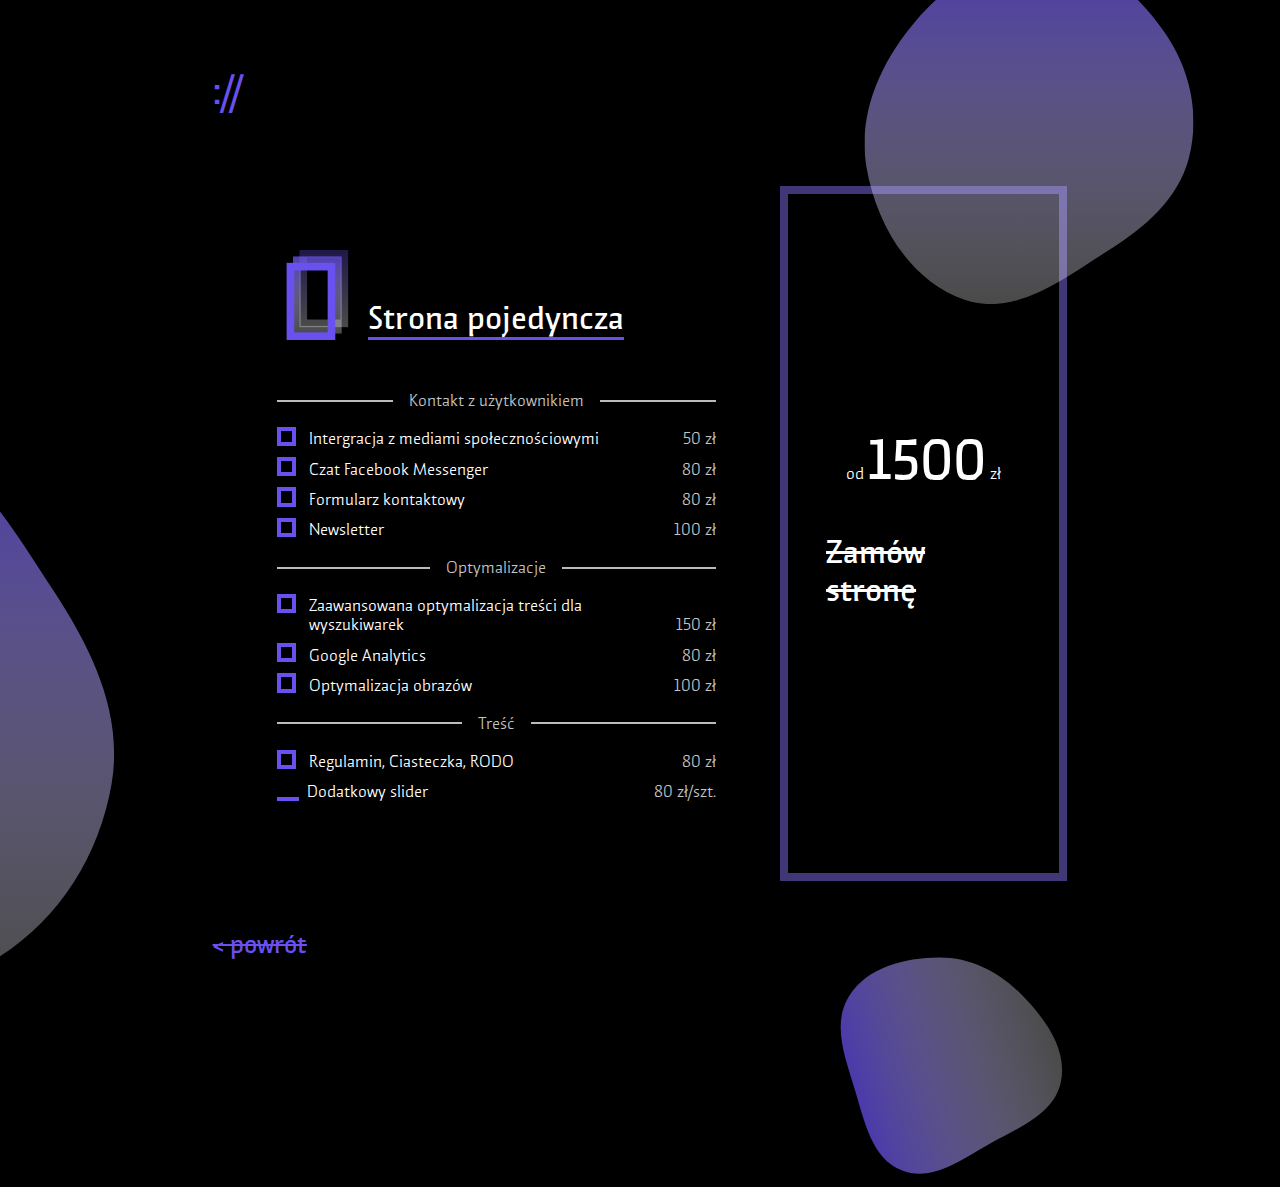
<file: single-page.html>
<!DOCTYPE html>
<html lang="en">

<head>
    <meta charset="UTF-8">
    <meta name="viewport" content="width=device-width, initial-scale=1.0">
    <title>Strona pojedyncza</title>
    <link href="./styles/service.css" rel="stylesheet">
</head>

<body>
    <main>
        <a href="index.html" class="logo-link side-padding">
            <h1 class="logo"><span class="logo-sign no-decoration">://</span><span
                    class="logo-name no-decoration"></span></h1>
        </a>

        <article class="side-padding">
            <form class="options-form">

                <div class="left">
                    <header>
                        <svg width="81" height="118" viewBox="0 0 81 118" fill="none"
                            xmlns="http://www.w3.org/2000/svg">
                            <rect x="13.4287" y="13.4286" width="53.8163" height="91.1429" stroke="url(#paint0_linear)"
                                stroke-width="10" />
                            <rect x="21.8569" y="5" width="53.8163" height="91.1429" stroke="url(#paint1_linear)"
                                stroke-width="10" />
                            <rect x="5" y="21.8572" width="53.8163" height="91.1429" stroke="#6951F0"
                                stroke-width="10" />
                            <defs>
                                <linearGradient id="paint0_linear" x1="40.3369" y1="8.42859" x2="40.3369" y2="109.571"
                                    gradientUnits="userSpaceOnUse">
                                    <stop stop-color="#6951F0" stop-opacity="0.76" />
                                    <stop offset="1" stop-color="white" stop-opacity="0.29" />
                                </linearGradient>
                                <linearGradient id="paint1_linear" x1="48.7651" y1="0" x2="48.7651" y2="101.143"
                                    gradientUnits="userSpaceOnUse">
                                    <stop stop-color="#6951F0" stop-opacity="0.3" />
                                    <stop offset="1" stop-color="white" stop-opacity="0.29" />
                                </linearGradient>
                            </defs>
                        </svg>
                        <h3 class="title">Strona pojedyncza</h3>
                    </header>

                    <div class="options-group">
                        <div class="options-title-container">

                            <span class="line-left"></span>
                            <p class="options-title">Kontakt z użytkownikiem</p><span class="line-right"></span>
                        </div>
                        <ul class="options-list">
                            <li>
                                <input type="checkbox" name="social-media" id="social-media" value="50">
                                <label for="social-media">Intergracja z mediami społecznościowymi</label>
                                <span class="option-price">50 zł</span>
                            </li>
                            <li><input type="checkbox" name="fb-chat" id="fb-chat" value="80">
                                <label for="fb-chat">Czat Facebook Messenger</label>
                                <span class="option-price">80 zł</span></li>
                            <li><input type="checkbox" name="contact-form" id="contact-form" value="80">
                                <label for="contact-form">Formularz kontaktowy</label>
                                <span class="option-price">80 zł</span></li>
                            <li><input type="checkbox" name="newsletter" id="newsletter" value="100">
                                <label for="newsletter">Newsletter</label>
                                <span class="option-price">100 zł</span>
                            </li>
                        </ul>
                    </div>
                    <div class="options-group">
                        <div class="options-title-container">
                            <span class="line-left"></span>
                            <p class="options-title">Optymalizacje</p><span class="line-right"></span>
                        </div>
                        <ul class="options-list">
                            <li>
                                <input type="checkbox" name="seo" id="seo" value="150">
                                <label for="seo">Zaawansowana optymalizacja treści dla wyszukiwarek</label>
                                <span class="option-price">150 zł</span>
                            </li>
                            <li>
                                <input type="checkbox" name="google-analytics" id="google-analytics" value="80">
                                <label for="google-analytics">Google Analytics</label>
                                <span class="option-price">80 zł</span>
                            </li>
                            <li>
                                <input type="checkbox" name="image-optimization" id="image-optimization" value="100">
                                <label for="image-optimization">Optymalizacja obrazów</label>
                                <span class="option-price">100 zł</span>
                            </li>
                        </ul>
                    </div>
                    <div class="options-group">
                        <div class="options-title-container">
                            <span class="line-left"></span>
                            <p class="options-title">Treść</p><span class="line-right"></span>
                        </div>
                        <ul class="options-list">
                            <li>
                                <input type="checkbox" name="statute" id="statute" value="80">
                                <label for="statute">Regulamin, Ciasteczka, RODO</label>
                                <span class="option-price">80 zł</span>
                            </li>
                            <li>
                                <input type="number" name="slider" id="slider" price="80">
                                <label for="slider">Dodatkowy slider</label>
                                <span class="option-price">80 zł/szt.</span>
                            </li>
                        </ul>
                    </div>
                </div>

                <div class="right">
                    <div class="final-price-container">
                        od <h1 class="final-price">1500</h1> zł
                    </div>
                    <a href="contact-form.html" class="submit">
                        <h3>Zamów stronę</h3>
                    </a>
                </div>
            </form>

        </article>

        <div class="side-padding">
            <a class="back" href="pricing.html">
                <h4><span data-content="< powrót">
                        < powrót</span>
                </h4>
            </a>
        </div>

    </main>

    <svg class="blob one" width="470" height="499" viewBox="0 0 470 499" fill="none" xmlns="http://www.w3.org/2000/svg">
        <path fill-rule="evenodd" clip-rule="evenodd"
            d="M262.497 0.228944C332.607 3.72142 389.064 53.598 429.069 111.345C465.436 163.842 479.487 228.418 463.407 290.243C447.92 349.788 400.129 389.571 348.161 422.421C283.848 463.074 214.917 517.532 142.986 492.787C64.9841 465.953 17.0243 385.006 2.9135 303.65C-10.3706 227.061 23.2465 152.685 73.7561 93.6457C121.789 37.5014 188.75 -3.44473 262.497 0.228944Z"
            fill="url(#full_blob_0)" />
        <defs>
            <linearGradient id="full_blob_0" x1="235" y1="0" x2="235" y2="499" gradientUnits="userSpaceOnUse">
                <stop stop-color="#6951F0" stop-opacity="0.71" />
                <stop offset="1" stop-color="white" stop-opacity="0.29" />
            </linearGradient>
        </defs>
    </svg>

    <svg class="blob two" width="759" height="830" viewBox="0 0 759 830" fill="none" xmlns="http://www.w3.org/2000/svg">
        <path fill-rule="evenodd" clip-rule="evenodd"
            d="M420.23 2.89011C539.723 18.6736 605.927 135.982 671.995 236.75C727.642 321.623 772.504 413.876 755.258 513.877C736.799 620.909 674.583 715.654 580.142 769.363C476.82 828.121 352.248 852.168 243.077 805.151C128.788 755.93 53.3176 648.648 20.9563 528.535C-13.2138 401.708 -11.0018 261.64 68.4584 157.03C149.913 49.7955 286.693 -14.7486 420.23 2.89011Z"
            fill="url(#full_blob_2)" />
        <defs>
            <linearGradient id="full_blob_2" x1="379.5" y1="0" x2="379.5" y2="830" gradientUnits="userSpaceOnUse">
                <stop stop-color="#6951F0" stop-opacity="0.71" />
                <stop offset="1" stop-color="white" stop-opacity="0.29" />
            </linearGradient>
        </defs>
    </svg>


    <svg class="blob three" width="370" height="373" viewBox="0 0 370 373" fill="none"
        xmlns="http://www.w3.org/2000/svg">
        <path fill-rule="evenodd" clip-rule="evenodd"
            d="M45.0581 234.638C31.3132 189.4 11.3744 140.06 36.6353 100.081C62.7689 58.7205 115.923 45.4516 164.853 45.044C210.205 44.6661 251.079 65.6376 282.805 98.0299C316.43 132.361 348.872 175.897 339.098 222.948C329.603 268.654 279.473 287.642 238.691 310.387C198.204 332.968 155.552 366.28 112.385 349.393C68.9218 332.391 58.6222 279.281 45.0581 234.638Z"
            fill="url(#paint2_linear)" />
        <defs>
            <linearGradient id="paint2_linear" x1="42.7582" y1="228.394" x2="326.561" y2="144.298"
                gradientUnits="userSpaceOnUse">
                <stop stop-color="#6951F0" stop-opacity="0.71" />
                <stop offset="1" stop-color="white" stop-opacity="0.29" />
            </linearGradient>
        </defs>
    </svg>



    <script src="./js/subpage.js"></script>
    <script src="./js/price-calculator.js"></script>
</body>

</html>
</file>
<file: styles/index.css>
@charset "UTF-8";
@font-face {
  font-family: Brutman;
  src: url("../resources/Brutman-100.otf") format("opentype");
  font-weight: bold;
}
@font-face {
  font-family: Brutman;
  src: url("../resources/Brutman-70.otf") format("opentype");
  font-weight: normal;
}
:root {
  --main-color: #6951f0;
  --lighter-color: #7661f1;
  --border-color: #403777;
  --grey: #c4c4c4;
  --column-width: 40vw;
  --front-gradient: linear-gradient(var(--main-color), rgba(100, 83, 195, 72), rgba(98, 84, 173, 58));
  --back-gradient: linear-gradient(rgba(105, 81, 240, 72), rgba(255, 255, 255, 58));
  --font-size: 19px;
  --h1: 2.9rem;
  --h2: 2.5rem;
  --h3: 1.67rem;
  --h4: 1.3rem;
  --h5: 1.15rem;
  font-size: var(--font-size);
}

body {
  font-family: Brutman, Lato, sans-serif;
  background-color: black;
  color: white;
  font-weight: normal;
}

main {
  padding: 60px 12vw 0 12vw;
}

h1 {
  font-size: var(--h1);
  font-weight: bold;
}

h2 {
  font-size: var(--h2);
  font-weight: bold;
}

h3 {
  font-size: var(--h3);
  font-weight: bold;
}

h4 {
  font-size: var(--h4);
  font-weight: bold;
}

h5 {
  font-size: var(--h5);
  font-weight: bold;
}

h1,
h2,
h3,
h4,
h5 {
  font-weight: bold;
}

[type=checkbox] {
  position: absolute;
  left: -1000vw;
  opacity: 0;
}

[type=checkbox] + label {
  position: relative;
  padding-left: 2em;
  cursor: pointer;
}

[type=checkbox] + label::before {
  content: "";
  border: 0.3em solid var(--main-color);
  display: inline-block;
  width: 0.7em;
  height: 0.7em;
  margin-right: 0.5em;
  position: absolute;
  left: 0;
  top: -0.15em;
}

[type=checkbox]:checked + label::before {
  background-color: var(--main-color);
  animation: stretch 100ms ease-in-out;
}
@keyframes stretch {
  0%, 100% {
    transform: scale(1);
  }
  50% {
    transform: scale(1.1);
  }
}

[type=number] {
  border: none;
  border-bottom: 0.3em solid var(--main-color);
  background: none;
  width: 1.15em;
  color: white;
  -moz-appearance: textfield;
  appearance: textfield;
  font-family: Brutman;
  font-size: 1em;
  margin-top: -0.37em;
  margin-right: 0.5em;
}
[type=number]::-webkit-inner-spin-button, [type=number]::-webkit-outer-spin-button {
  -webkit-appearance: none;
}

button {
  background-color: var(--main-color);
  color: white;
  font-family: Brutman;
  border: none;
  cursor: pointer;
  transition: background-color 200ms;
}
button:hover {
  background-color: #6130ed;
}

.side-padding {
  padding: 0 4vw;
}

.no-decoration {
  text-decoration: none;
}

.logo-link {
  display: inline-block;
  text-decoration: none;
}

a {
  text-decoration: line-through;
  color: white;
  position: relative;
  transition: clip-path 275ms ease;
}
a:hover span::before, a:focus span::before {
  clip-path: polygon(0 0, 100% 0, 100% 100%, 0 100%);
}
a span {
  position: relative;
  display: inline;
  text-decoration: line-through;
}
a span::before {
  position: absolute;
  content: attr(data-content);
  text-decoration: line-through;
  text-decoration-color: var(--main-color);
  clip-path: polygon(0 0, 0 0, 0% 100%, 0 100%);
  transition: clip-path 275ms ease;
}

.logo-sign {
  color: var(--main-color);
}

.logo {
  font-size: 2rem;
  margin: 0;
  display: flex;
}
.logo .logo-name {
  word-wrap: break-word;
  display: inline-block;
  max-width: 60vw;
}
.logo .caret {
  border-right: 5px solid white;
  animation: pulse 900ms steps(1) 4;
}
@keyframes pulse {
  0% {
    border-right: 5px solid white;
  }
  50% {
    border-right: none;
  }
  100% {
    border-right: 5px solid white;
  }
}

@media (max-width: 1150px) {
  :root {
    --font-size: calc(12px + 0.6vw);
  }
}
@media (max-width: 689px) {
  body {
    padding: 4vw;
  }

  main {
    padding: 0;
  }
}
@media (max-width: 500px) {
  body {
    padding-bottom: 0;
  }
}
@media (max-width: 370px) {
  h2 {
    font-size: 2.2em;
  }
}
.description {
  max-width: 85%;
}

header {
  display: flex;
  justify-content: space-between;
}

.start-hide {
  opacity: 100%;
  transition: opacity 1200ms;
}
.start-hide.hidden {
  opacity: 0;
}

.nav {
  margin-top: 0;
}

.nav,
.opening-line {
  text-align: right;
  margin-bottom: 2.2em;
}

.opening-line {
  margin-top: calc(35vh + 0.5em);
}

.opening-line .text-gradient {
  color: var(--main-color);
}

.opening-line .users {
  letter-spacing: 0.25em;
}

.users::before {
  content: "  ";
}

.nav {
  text-align: right;
  justify-self: right;
}

header > h2 {
  max-width: 50%;
}

section {
  position: relative;
}
section h2 {
  margin-bottom: 30px;
}
section svg {
  width: 100%;
  height: 100%;
}

.ux {
  max-width: 622px;
}
.ux .smile {
  position: absolute;
  left: 26%;
  top: 10%;
  display: block;
  margin: 0 auto;
  max-width: 51%;
}
.ux .text {
  position: absolute;
  top: 42%;
  left: 10%;
}

.responsive {
  max-width: 622px;
  max-height: 684px;
  margin-left: auto;
}
.responsive .text {
  position: absolute;
  max-width: 506px;
  top: 6%;
  left: 10%;
}

.social {
  max-width: 622px;
  max-height: 681px;
}
.social .text {
  position: absolute;
  max-width: 461px;
  top: 41%;
  left: 13%;
}
.social .text h2 {
  z-index: -1;
  position: relative;
}

.seo {
  max-width: 622px;
  max-height: 520px;
  margin-left: auto;
}
.seo .text {
  position: absolute;
  max-width: 546px;
  top: 30%;
  left: -18%;
}

.environment {
  max-width: 1093px;
  margin-left: auto;
  margin-right: auto;
  margin-top: -8vw;
}
.environment svg {
  max-width: 626px;
}
.environment .text {
  position: absolute;
  max-width: 382px;
  top: 47%;
  left: 12%;
}

.order {
  margin-top: 10em;
  display: flex;
  justify-content: center;
}
.order h2 {
  font-size: 2em;
}
.order .button {
  position: relative;
}
.order .text {
  position: absolute;
  top: 35%;
  left: 24%;
}
.order .shape {
  position: relative;
  max-width: 600px;
  margin: 0 auto;
}

.small-screen {
  display: none;
}

footer {
  display: flex;
  flex-wrap: wrap;
  margin-top: 7em;
  justify-content: space-between;
}
footer .contact {
  text-align: end;
}
footer .links a,
footer .phone {
  margin-right: 1em;
}
footer .links,
footer .contact {
  padding-top: 1em;
  padding-bottom: 0;
  border-image-slice: 1;
}
footer .links {
  border-image-source: linear-gradient(to right, var(--lighter-color), black);
}
footer .contact {
  border-image-source: linear-gradient(to left, var(--lighter-color), black);
}

@media (max-width: 1550px) {
  section {
    margin-top: 4em;
  }

  .environment {
    margin-top: 0;
  }
}
@media (max-width: 1250px) {
  .opening-line {
    margin-bottom: 0;
  }

  .environment {
    margin-top: 4em;
  }
}
@media (max-width: 1150px) {
  .ux,
.responsive,
.social,
.seo,
.environment {
    margin-left: auto;
    margin-right: auto;
  }

  .seo .text {
    left: 10%;
  }

  section .text {
    width: 86%;
  }
}
@media (max-width: 860px) {
  section .text h2 {
    margin-bottom: 0;
  }

  .ux {
    margin-bottom: 6.5em;
  }
}
@media (max-width: 689px) {
  .opening-line h1 {
    font-size: 2.5em;
  }
  .opening-line .users {
    letter-spacing: initial;
  }
  .opening-line .users::before {
    display: none;
  }
}
@media (max-width: 530px) {
  .responsive .text {
    top: 0;
  }

  .order .text {
    top: 13vw;
    left: 18vw;
  }
}
@media (max-width: 500px) {
  .description {
    max-width: 93%;
  }
}
@media (max-width: 420px) {
  .small-screen {
    display: block;
  }

  .big-screen {
    position: absolute;
    opacity: 0;
  }

  .ux .text {
    top: 28%;
  }

  .social .description {
    max-width: 80%;
  }

  .social .text {
    top: 21%;
  }

  .seo .text {
    top: 16%;
  }
}
@media (max-width: 370px) {
  .order .text {
    top: 12vw;
    left: 13vw;
  }
}

/*# sourceMappingURL=index.css.map */
</file>
<file: styles/about-us.css>
@font-face {
  font-family: Brutman;
  src: url("../resources/Brutman-100.otf") format("opentype");
  font-weight: bold;
}
@font-face {
  font-family: Brutman;
  src: url("../resources/Brutman-70.otf") format("opentype");
  font-weight: normal;
}
:root {
  --main-color: #6951f0;
  --lighter-color: #7661f1;
  --border-color: #403777;
  --grey: #c4c4c4;
  --column-width: 40vw;
  --front-gradient: linear-gradient(var(--main-color), rgba(100, 83, 195, 72), rgba(98, 84, 173, 58));
  --back-gradient: linear-gradient(rgba(105, 81, 240, 72), rgba(255, 255, 255, 58));
  --font-size: 19px;
  --h1: 2.9rem;
  --h2: 2.5rem;
  --h3: 1.67rem;
  --h4: 1.3rem;
  --h5: 1.15rem;
  font-size: var(--font-size);
}

body {
  font-family: Brutman, Lato, sans-serif;
  background-color: black;
  color: white;
  font-weight: normal;
}

main {
  padding: 60px 12vw 0 12vw;
}

h1 {
  font-size: var(--h1);
  font-weight: bold;
}

h2 {
  font-size: var(--h2);
  font-weight: bold;
}

h3 {
  font-size: var(--h3);
  font-weight: bold;
}

h4 {
  font-size: var(--h4);
  font-weight: bold;
}

h5 {
  font-size: var(--h5);
  font-weight: bold;
}

h1,
h2,
h3,
h4,
h5 {
  font-weight: bold;
}

[type=checkbox] {
  position: absolute;
  left: -1000vw;
  opacity: 0;
}

[type=checkbox] + label {
  position: relative;
  padding-left: 2em;
  cursor: pointer;
}

[type=checkbox] + label::before {
  content: "";
  border: 0.3em solid var(--main-color);
  display: inline-block;
  width: 0.7em;
  height: 0.7em;
  margin-right: 0.5em;
  position: absolute;
  left: 0;
  top: -0.15em;
}

[type=checkbox]:checked + label::before {
  background-color: var(--main-color);
  animation: stretch 100ms ease-in-out;
}
@keyframes stretch {
  0%, 100% {
    transform: scale(1);
  }
  50% {
    transform: scale(1.1);
  }
}

[type=number] {
  border: none;
  border-bottom: 0.3em solid var(--main-color);
  background: none;
  width: 1.15em;
  color: white;
  -moz-appearance: textfield;
  appearance: textfield;
  font-family: Brutman;
  font-size: 1em;
  margin-top: -0.37em;
  margin-right: 0.5em;
}
[type=number]::-webkit-inner-spin-button, [type=number]::-webkit-outer-spin-button {
  -webkit-appearance: none;
}

button {
  background-color: var(--main-color);
  color: white;
  font-family: Brutman;
  border: none;
  cursor: pointer;
  transition: background-color 200ms;
}
button:hover {
  background-color: #6130ed;
}

.side-padding {
  padding: 0 4vw;
}

.no-decoration {
  text-decoration: none;
}

.logo-link {
  display: inline-block;
  text-decoration: none;
}

a {
  text-decoration: line-through;
  color: white;
  position: relative;
  transition: clip-path 275ms ease;
}
a:hover span::before, a:focus span::before {
  clip-path: polygon(0 0, 100% 0, 100% 100%, 0 100%);
}
a span {
  position: relative;
  display: inline;
  text-decoration: line-through;
}
a span::before {
  position: absolute;
  content: attr(data-content);
  text-decoration: line-through;
  text-decoration-color: var(--main-color);
  clip-path: polygon(0 0, 0 0, 0% 100%, 0 100%);
  transition: clip-path 275ms ease;
}

.logo-sign {
  color: var(--main-color);
}

.logo {
  font-size: 2rem;
  margin: 0;
  display: flex;
}
.logo .logo-name {
  word-wrap: break-word;
  display: inline-block;
  max-width: 60vw;
}
.logo .caret {
  border-right: 5px solid white;
  animation: pulse 900ms steps(1) 4;
}
@keyframes pulse {
  0% {
    border-right: 5px solid white;
  }
  50% {
    border-right: none;
  }
  100% {
    border-right: 5px solid white;
  }
}

@media (max-width: 1150px) {
  :root {
    --font-size: calc(12px + 0.6vw);
  }
}
@media (max-width: 689px) {
  body {
    padding: 4vw;
  }

  main {
    padding: 0;
  }
}
@media (max-width: 500px) {
  body {
    padding-bottom: 0;
  }
}
@media (max-width: 370px) {
  h2 {
    font-size: 2.2em;
  }
}
body {
  font-size: 16px;
}

.back {
  display: none;
  display: inline-block;
  z-index: 2;
  color: var(--main-color);
}

.about-us article,
.pricing article {
  margin-top: 13vh;
}
.about-us p,
.pricing p {
  line-height: 1.5em;
}

.about-us article {
  margin-top: 24vh;
  max-width: 38em;
}

/*# sourceMappingURL=about-us.css.map */
</file>
<file: styles/service.css>
@font-face {
  font-family: Brutman;
  src: url("../resources/Brutman-100.otf") format("opentype");
  font-weight: bold;
}
@font-face {
  font-family: Brutman;
  src: url("../resources/Brutman-70.otf") format("opentype");
  font-weight: normal;
}
:root {
  --main-color: #6951f0;
  --lighter-color: #7661f1;
  --border-color: #403777;
  --grey: #c4c4c4;
  --column-width: 40vw;
  --front-gradient: linear-gradient(var(--main-color), rgba(100, 83, 195, 72), rgba(98, 84, 173, 58));
  --back-gradient: linear-gradient(rgba(105, 81, 240, 72), rgba(255, 255, 255, 58));
  --font-size: 19px;
  --h1: 2.9rem;
  --h2: 2.5rem;
  --h3: 1.67rem;
  --h4: 1.3rem;
  --h5: 1.15rem;
  font-size: var(--font-size);
}

body {
  font-family: Brutman, Lato, sans-serif;
  background-color: black;
  color: white;
  font-weight: normal;
}

main {
  padding: 60px 12vw 0 12vw;
}

h1 {
  font-size: var(--h1);
  font-weight: bold;
}

h2 {
  font-size: var(--h2);
  font-weight: bold;
}

h3 {
  font-size: var(--h3);
  font-weight: bold;
}

h4 {
  font-size: var(--h4);
  font-weight: bold;
}

h5 {
  font-size: var(--h5);
  font-weight: bold;
}

h1,
h2,
h3,
h4,
h5 {
  font-weight: bold;
}

[type=checkbox] {
  position: absolute;
  left: -1000vw;
  opacity: 0;
}

[type=checkbox] + label {
  position: relative;
  padding-left: 2em;
  cursor: pointer;
}

[type=checkbox] + label::before {
  content: "";
  border: 0.3em solid var(--main-color);
  display: inline-block;
  width: 0.7em;
  height: 0.7em;
  margin-right: 0.5em;
  position: absolute;
  left: 0;
  top: -0.15em;
}

[type=checkbox]:checked + label::before {
  background-color: var(--main-color);
  animation: stretch 100ms ease-in-out;
}
@keyframes stretch {
  0%, 100% {
    transform: scale(1);
  }
  50% {
    transform: scale(1.1);
  }
}

[type=number] {
  border: none;
  border-bottom: 0.3em solid var(--main-color);
  background: none;
  width: 1.15em;
  color: white;
  -moz-appearance: textfield;
  appearance: textfield;
  font-family: Brutman;
  font-size: 1em;
  margin-top: -0.37em;
  margin-right: 0.5em;
}
[type=number]::-webkit-inner-spin-button, [type=number]::-webkit-outer-spin-button {
  -webkit-appearance: none;
}

button {
  background-color: var(--main-color);
  color: white;
  font-family: Brutman;
  border: none;
  cursor: pointer;
  transition: background-color 200ms;
}
button:hover {
  background-color: #6130ed;
}

.side-padding {
  padding: 0 4vw;
}

.no-decoration {
  text-decoration: none;
}

.logo-link {
  display: inline-block;
  text-decoration: none;
}

a {
  text-decoration: line-through;
  color: white;
  position: relative;
  transition: clip-path 275ms ease;
}
a:hover span::before, a:focus span::before {
  clip-path: polygon(0 0, 100% 0, 100% 100%, 0 100%);
}
a span {
  position: relative;
  display: inline;
  text-decoration: line-through;
}
a span::before {
  position: absolute;
  content: attr(data-content);
  text-decoration: line-through;
  text-decoration-color: var(--main-color);
  clip-path: polygon(0 0, 0 0, 0% 100%, 0 100%);
  transition: clip-path 275ms ease;
}

.logo-sign {
  color: var(--main-color);
}

.logo {
  font-size: 2rem;
  margin: 0;
  display: flex;
}
.logo .logo-name {
  word-wrap: break-word;
  display: inline-block;
  max-width: 60vw;
}
.logo .caret {
  border-right: 5px solid white;
  animation: pulse 900ms steps(1) 4;
}
@keyframes pulse {
  0% {
    border-right: 5px solid white;
  }
  50% {
    border-right: none;
  }
  100% {
    border-right: 5px solid white;
  }
}

@media (max-width: 1150px) {
  :root {
    --font-size: calc(12px + 0.6vw);
  }
}
@media (max-width: 689px) {
  body {
    padding: 4vw;
  }

  main {
    padding: 0;
  }
}
@media (max-width: 500px) {
  body {
    padding-bottom: 0;
  }
}
@media (max-width: 370px) {
  h2 {
    font-size: 2.2em;
  }
}
body {
  font-size: 16px;
}

.back {
  display: none;
  display: inline-block;
  z-index: 2;
  color: var(--main-color);
}

.about-us article,
.pricing article {
  margin-top: 13vh;
}
.about-us p,
.pricing p {
  line-height: 1.5em;
}

.blobs {
  position: absolute;
  overflow: hidden;
  top: 0;
  left: 0;
  bottom: 0;
  right: 0;
  z-index: -1;
}

.blob {
  display: block;
  position: absolute;
  transform: scale(0.7);
}
.blob.one {
  top: -12%;
  left: 62%;
}
.blob.two {
  top: 30%;
  left: -300px;
}
@media (max-width: 1600px) {
  .blob.two {
    left: -531px;
  }
}
@media (max-width: 700px) {
  .blob.two {
    left: -610px;
  }
}
.blob.three {
  left: 60vw;
  bottom: -27vh;
}

html {
  position: relative;
}

article {
  display: flex;
  margin-right: auto;
  margin-left: auto;
}

.options-form {
  margin: 8vh auto 1em auto;
  display: flex;
}

@media (max-width: 1000px) {
  .options-form {
    flex-wrap: wrap;
  }
}
.left {
  padding: 4em;
  flex-grow: 1;
}
.left header {
  display: flex;
  align-items: flex-end;
  margin-bottom: 3em;
}
.left header svg {
  max-height: 90px;
}
.left header .title {
  border-bottom: 3px solid var(--main-color);
  margin-bottom: 0;
  margin-left: 10px;
}
.left .options-title-container {
  display: flex;
  justify-content: space-between;
  margin: -0.8em 0;
}
.left .options-title-container .options-title {
  color: var(--grey);
  text-align: center;
  display: block;
}
.left .options-title-container .line-left,
.left .options-title-container .line-right {
  border-bottom: 2px solid #bbbbbb;
  margin: auto 0;
  flex-grow: 1;
  display: inline-block;
}
.left .options-title-container .line-left {
  margin-right: 1em;
}
.left .options-title-container .line-right {
  margin-left: 1em;
}
.left .options-list {
  padding: 0;
}
.left .options-list li {
  list-style: none;
  display: flex;
  align-items: flex-start;
  margin: 0.7em 0;
}
.left .options-list li label {
  display: inline-block;
  max-width: 75%;
}
.left .options-list li .option-price {
  align-self: flex-end;
  margin-left: auto;
  color: var(--grey);
  word-wrap: no-wrap;
}

@media (max-width: 600px) {
  .left {
    padding: 2em;
  }
  .left .options-list li label {
    max-width: 63%;
  }
}
@media (max-width: 450px) {
  .left {
    padding: 1em;
  }
}
.right {
  padding: 3vw;
  border: 8px solid var(--border-color);
  display: flex;
  flex-direction: column;
  justify-content: center;
  flex-grow: 1;
}
.right .final-price-container {
  text-align: center;
  margin-bottom: 0.5em;
  color: white;
}
.right .final-price-container .final-price {
  display: inline;
}
.right button {
  padding: 0 3em;
}

.hidden {
  opacity: 0;
  position: absolute;
  right: 999vw;
}

/*# sourceMappingURL=service.css.map */
</file>
<file: styles/pricing.css>
@font-face {
  font-family: Brutman;
  src: url("../resources/Brutman-100.otf") format("opentype");
  font-weight: bold;
}
@font-face {
  font-family: Brutman;
  src: url("../resources/Brutman-70.otf") format("opentype");
  font-weight: normal;
}
:root {
  --main-color: #6951f0;
  --lighter-color: #7661f1;
  --border-color: #403777;
  --grey: #c4c4c4;
  --column-width: 40vw;
  --front-gradient: linear-gradient(var(--main-color), rgba(100, 83, 195, 72), rgba(98, 84, 173, 58));
  --back-gradient: linear-gradient(rgba(105, 81, 240, 72), rgba(255, 255, 255, 58));
  --font-size: 19px;
  --h1: 2.9rem;
  --h2: 2.5rem;
  --h3: 1.67rem;
  --h4: 1.3rem;
  --h5: 1.15rem;
  font-size: var(--font-size);
}

body {
  font-family: Brutman, Lato, sans-serif;
  background-color: black;
  color: white;
  font-weight: normal;
}

main {
  padding: 60px 12vw 0 12vw;
}

h1 {
  font-size: var(--h1);
  font-weight: bold;
}

h2 {
  font-size: var(--h2);
  font-weight: bold;
}

h3 {
  font-size: var(--h3);
  font-weight: bold;
}

h4 {
  font-size: var(--h4);
  font-weight: bold;
}

h5 {
  font-size: var(--h5);
  font-weight: bold;
}

h1,
h2,
h3,
h4,
h5 {
  font-weight: bold;
}

[type=checkbox] {
  position: absolute;
  left: -1000vw;
  opacity: 0;
}

[type=checkbox] + label {
  position: relative;
  padding-left: 2em;
  cursor: pointer;
}

[type=checkbox] + label::before {
  content: "";
  border: 0.3em solid var(--main-color);
  display: inline-block;
  width: 0.7em;
  height: 0.7em;
  margin-right: 0.5em;
  position: absolute;
  left: 0;
  top: -0.15em;
}

[type=checkbox]:checked + label::before {
  background-color: var(--main-color);
  animation: stretch 100ms ease-in-out;
}
@keyframes stretch {
  0%, 100% {
    transform: scale(1);
  }
  50% {
    transform: scale(1.1);
  }
}

[type=number] {
  border: none;
  border-bottom: 0.3em solid var(--main-color);
  background: none;
  width: 1.15em;
  color: white;
  -moz-appearance: textfield;
  appearance: textfield;
  font-family: Brutman;
  font-size: 1em;
  margin-top: -0.37em;
  margin-right: 0.5em;
}
[type=number]::-webkit-inner-spin-button, [type=number]::-webkit-outer-spin-button {
  -webkit-appearance: none;
}

button {
  background-color: var(--main-color);
  color: white;
  font-family: Brutman;
  border: none;
  cursor: pointer;
  transition: background-color 200ms;
}
button:hover {
  background-color: #6130ed;
}

.side-padding {
  padding: 0 4vw;
}

.no-decoration {
  text-decoration: none;
}

.logo-link {
  display: inline-block;
  text-decoration: none;
}

a {
  text-decoration: line-through;
  color: white;
  position: relative;
  transition: clip-path 275ms ease;
}
a:hover span::before, a:focus span::before {
  clip-path: polygon(0 0, 100% 0, 100% 100%, 0 100%);
}
a span {
  position: relative;
  display: inline;
  text-decoration: line-through;
}
a span::before {
  position: absolute;
  content: attr(data-content);
  text-decoration: line-through;
  text-decoration-color: var(--main-color);
  clip-path: polygon(0 0, 0 0, 0% 100%, 0 100%);
  transition: clip-path 275ms ease;
}

.logo-sign {
  color: var(--main-color);
}

.logo {
  font-size: 2rem;
  margin: 0;
  display: flex;
}
.logo .logo-name {
  word-wrap: break-word;
  display: inline-block;
  max-width: 60vw;
}
.logo .caret {
  border-right: 5px solid white;
  animation: pulse 900ms steps(1) 4;
}
@keyframes pulse {
  0% {
    border-right: 5px solid white;
  }
  50% {
    border-right: none;
  }
  100% {
    border-right: 5px solid white;
  }
}

@media (max-width: 1150px) {
  :root {
    --font-size: calc(12px + 0.6vw);
  }
}
@media (max-width: 689px) {
  body {
    padding: 4vw;
  }

  main {
    padding: 0;
  }
}
@media (max-width: 500px) {
  body {
    padding-bottom: 0;
  }
}
@media (max-width: 370px) {
  h2 {
    font-size: 2.2em;
  }
}
.blobs {
  position: absolute;
  overflow: hidden;
  top: 0;
  left: 0;
  bottom: 0;
  right: 0;
  z-index: -1;
}

.blob {
  display: block;
  position: absolute;
  transform: scale(0.7);
}
.blob.one {
  top: -12%;
  left: 62%;
}
.blob.two {
  top: 30%;
  left: -300px;
}
@media (max-width: 1600px) {
  .blob.two {
    left: -531px;
  }
}
@media (max-width: 700px) {
  .blob.two {
    left: -610px;
  }
}
.blob.three {
  left: 60vw;
  bottom: -27vh;
}

body {
  font-size: 16px;
}

.back {
  display: none;
  display: inline-block;
  z-index: 2;
  color: var(--main-color);
}

.about-us article,
.pricing article {
  margin-top: 13vh;
}
.about-us p,
.pricing p {
  line-height: 1.5em;
}

html {
  position: relative;
  overflow-x: hidden;
}

.pricing p {
  line-height: 1.3em;
}
.pricing a {
  display: contents;
}
.pricing .cards {
  display: flex;
  flex-wrap: wrap;
  justify-content: center;
  max-width: 1199px;
  margin-left: auto;
  margin-right: auto;
  margin-top: 8vh;
}
.pricing .cards .card {
  border: 7px solid var(--border-color);
  padding: 2em 2em 4em 2em;
  margin: 1em;
  max-width: 200px;
  position: relative;
  transition: background-color 200ms ease-in-out, border-color 200ms ease-in-out, box-shadow 200ms ease-in-out;
}
.pricing .cards .card h4 {
  border-bottom: 3px solid var(--main-color);
  display: inline-block;
  margin: 0;
}
.pricing .cards .card svg {
  margin: 1em auto 3em auto;
  width: auto;
  max-height: 100px;
  display: block;
}
.pricing .cards .card:hover {
  background-color: rgba(92, 92, 97, 0.5);
  border-color: var(--main-color);
  box-shadow: var(--border-color) 12px -12px;
}
@media (max-width: 870px) {
  .pricing main {
    padding-left: 0;
    padding-right: 0;
  }
  .pricing .side-padding {
    padding-left: 16vw;
    padding-right: 16vw;
  }
}
@media (max-width: 689px) {
  .pricing .side-padding {
    padding-left: 4vw;
    padding-right: 4vw;
  }
}
.pricing .price {
  color: #9e9e9e;
  text-align: right;
  position: absolute;
  bottom: 2em;
  display: block;
  right: 2em;
}

/*# sourceMappingURL=pricing.css.map */
</file>
